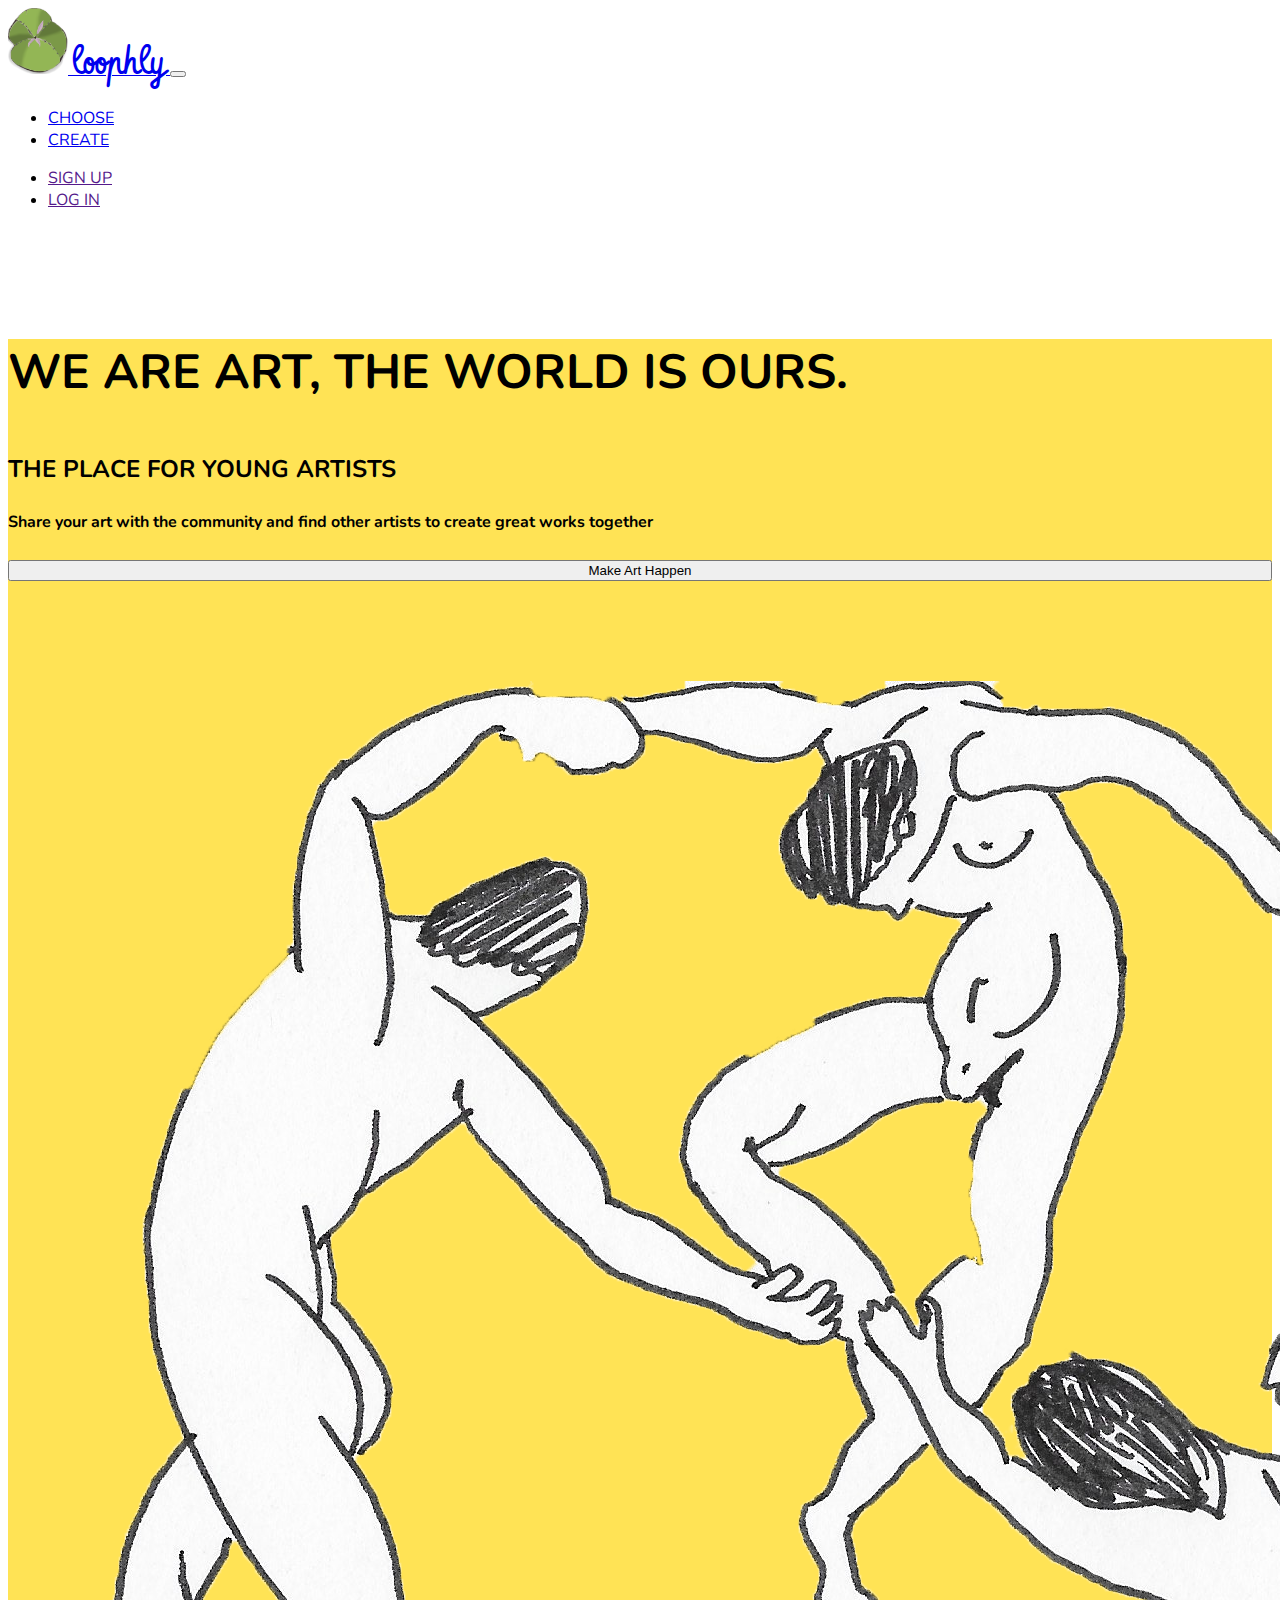
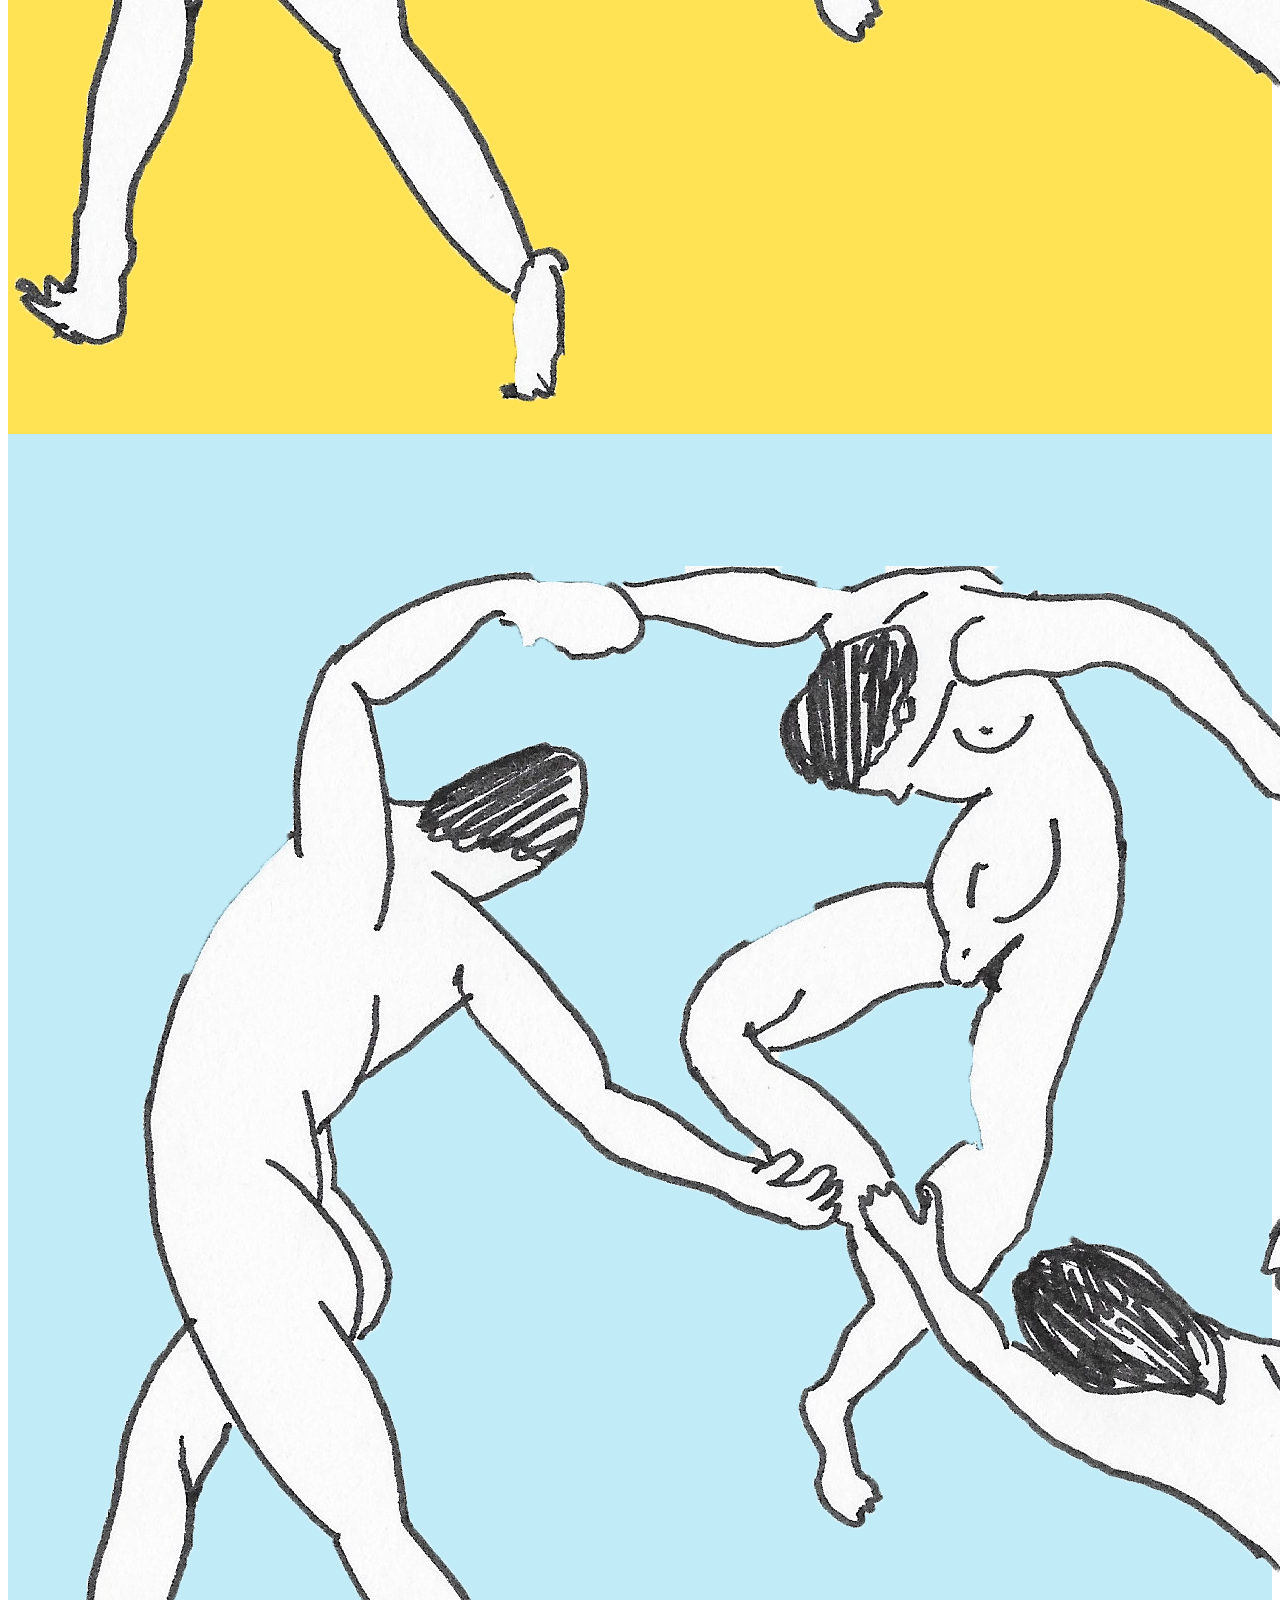
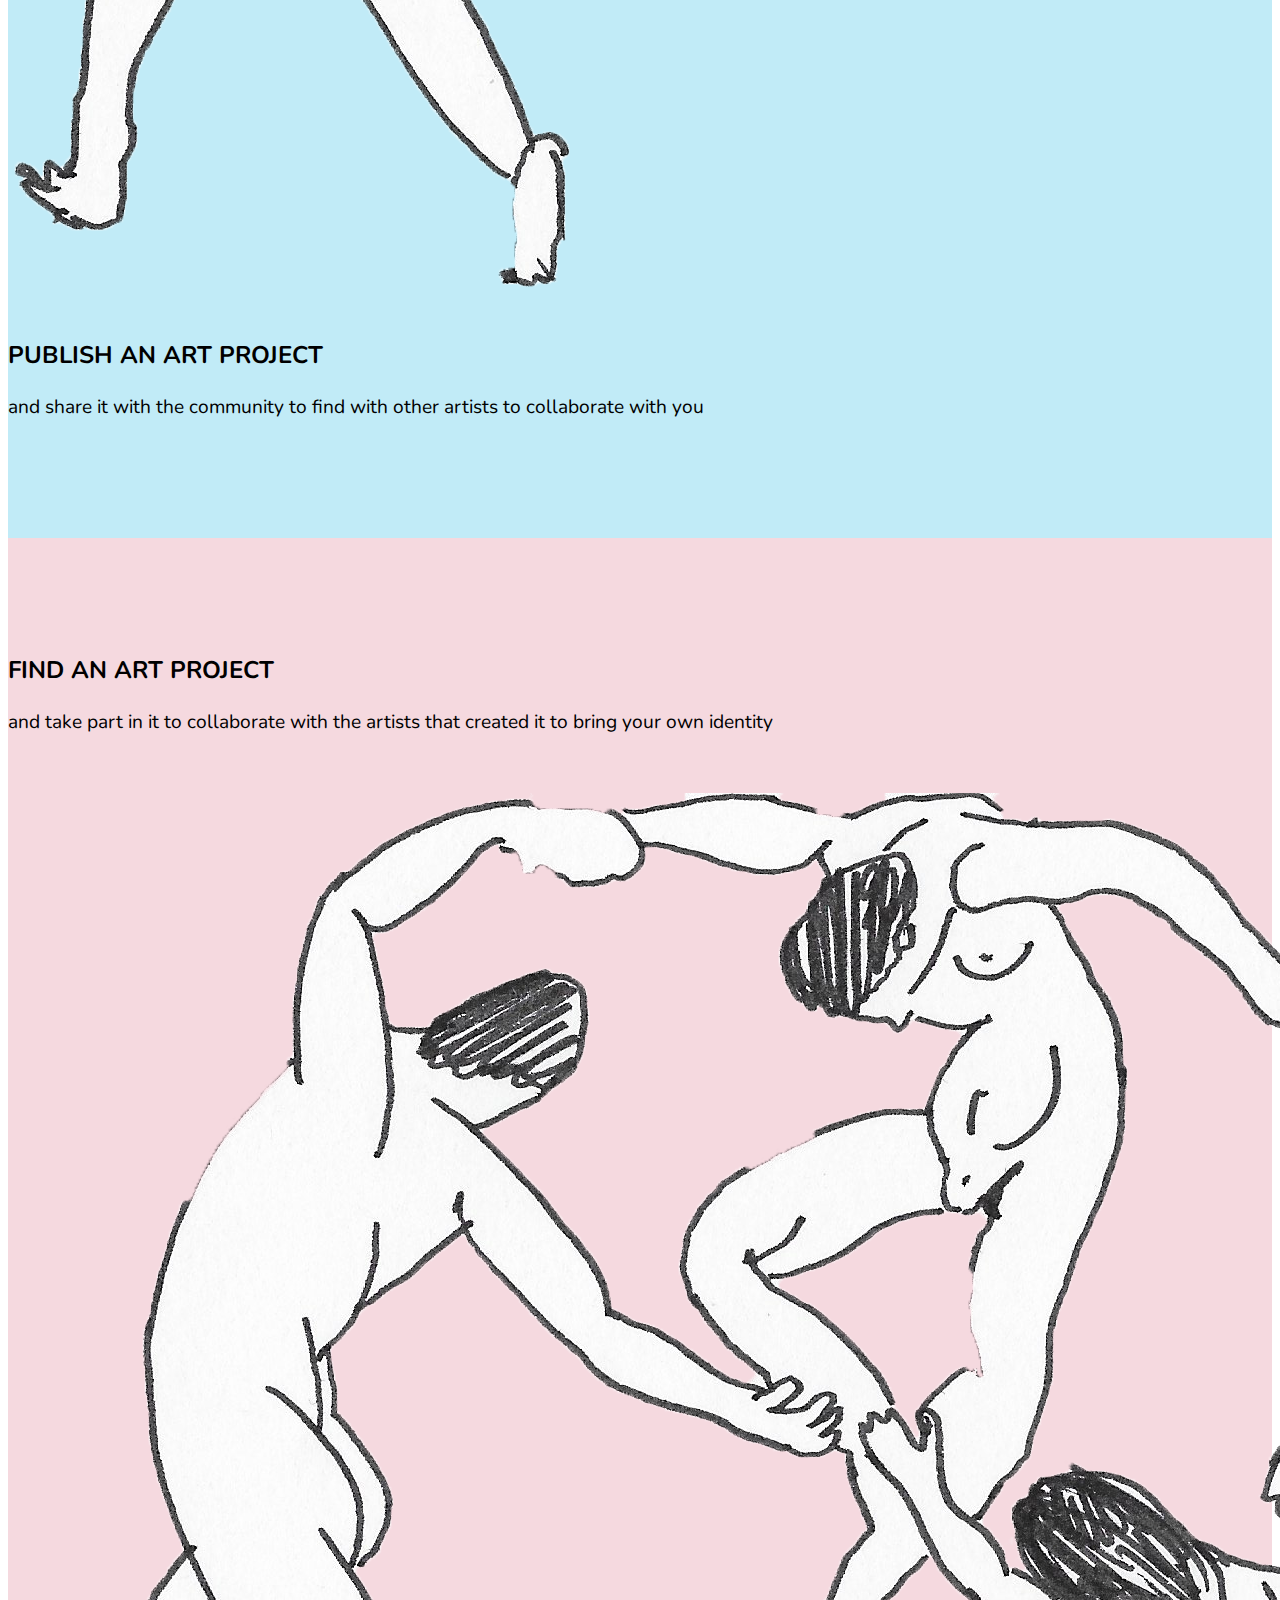
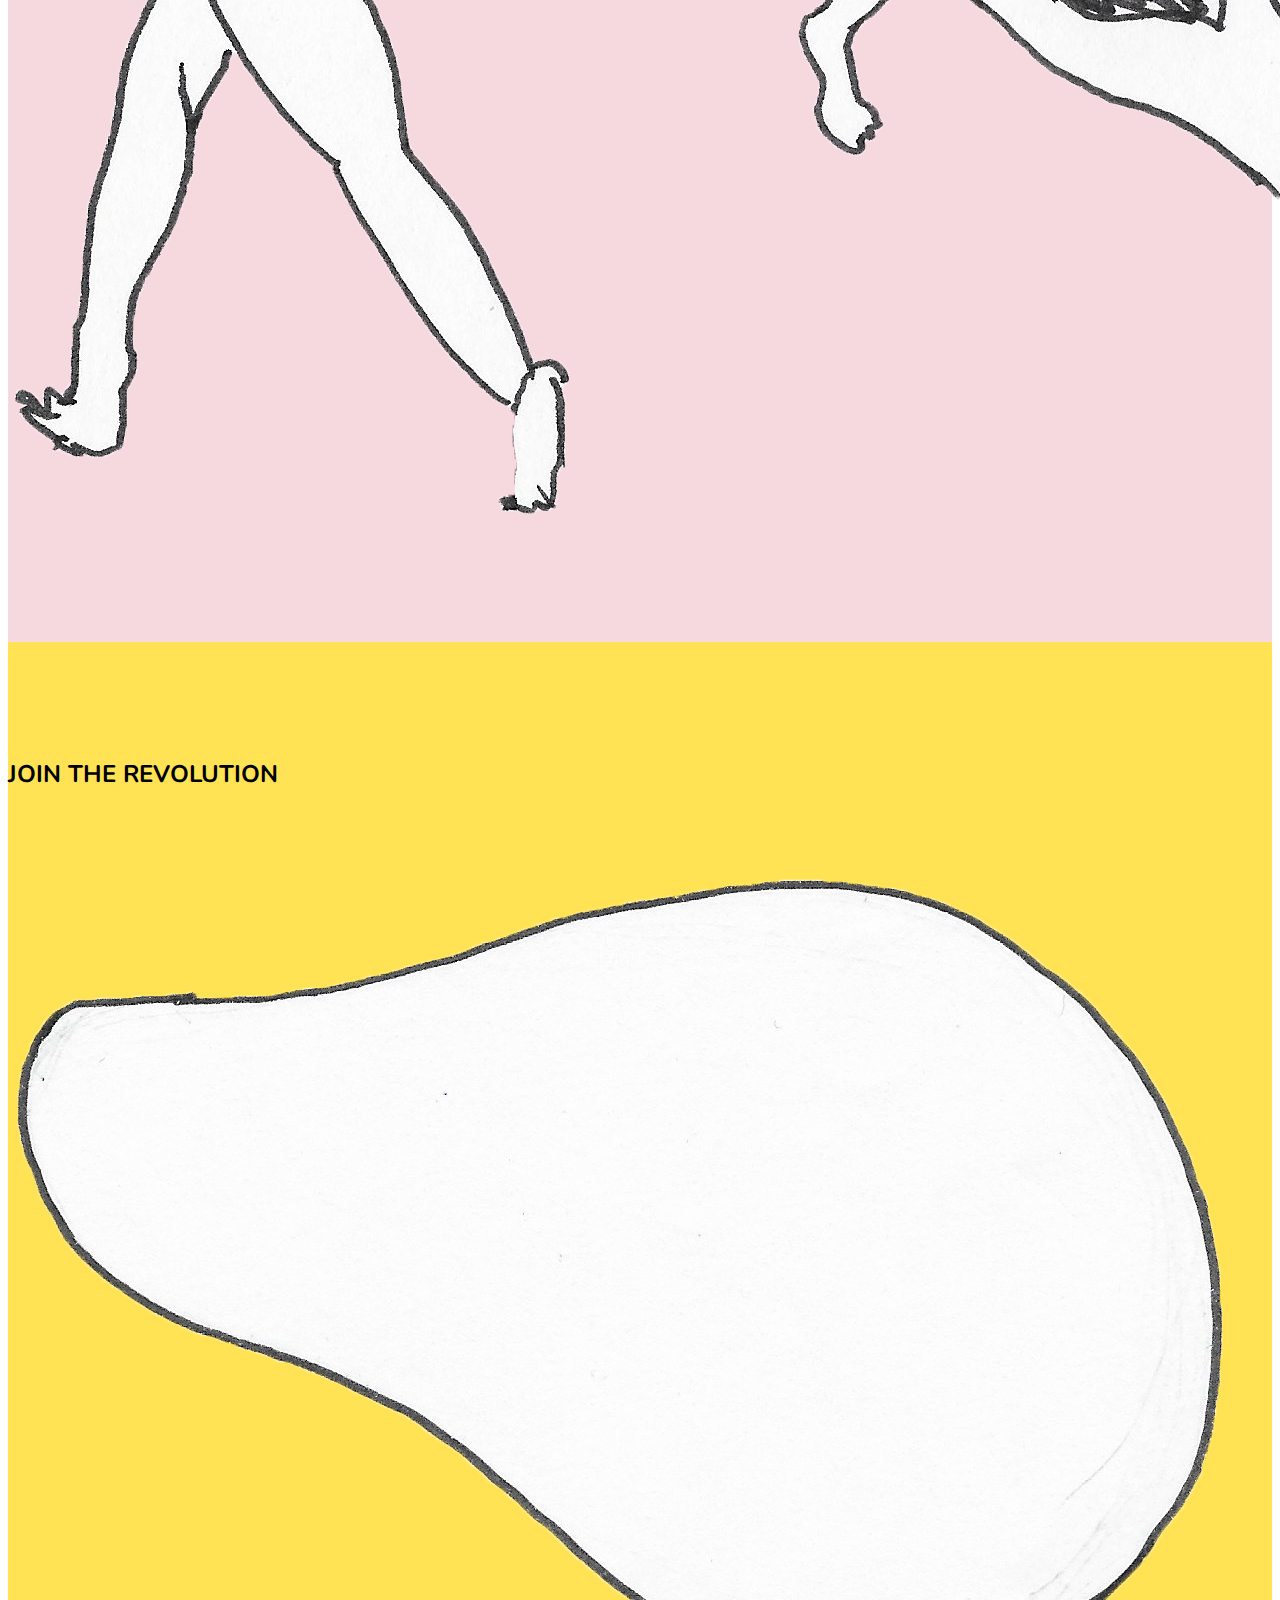
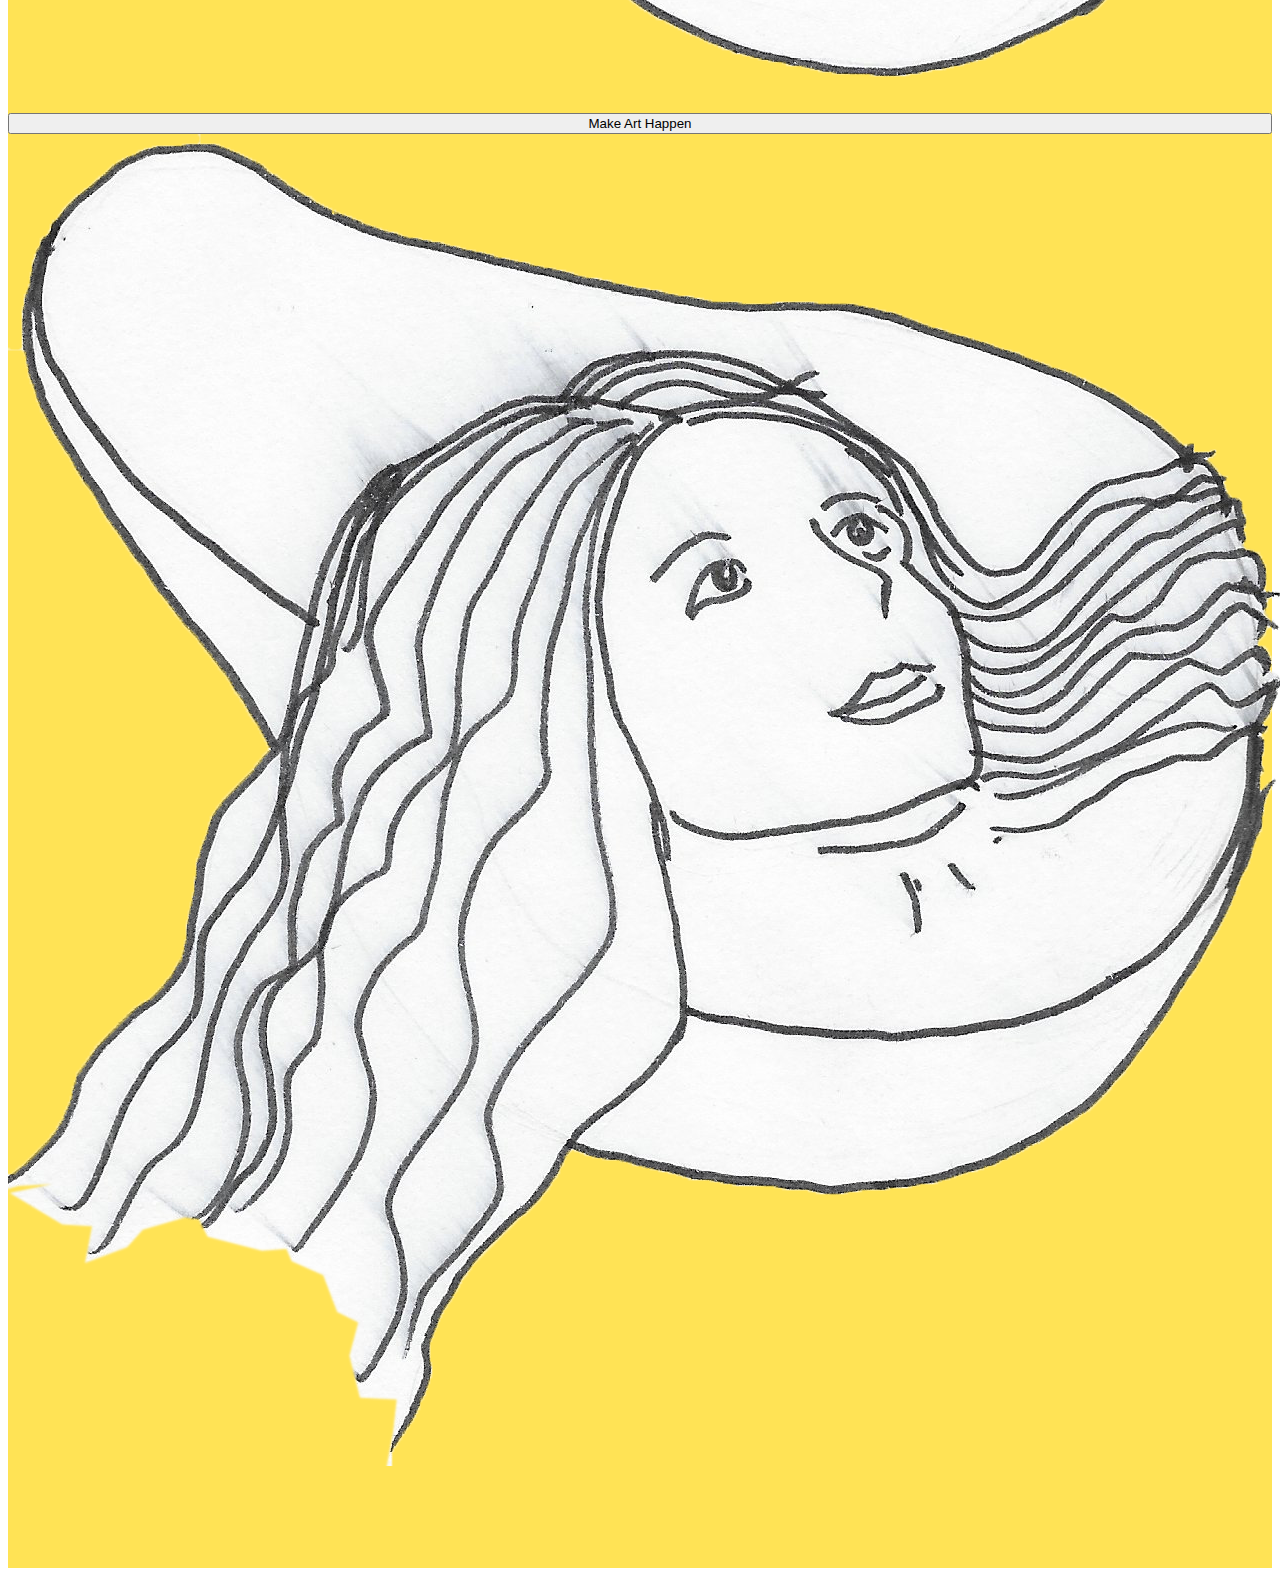
<file: v01/index.html>
<!doctype html>
<html lang="en">
  <head>
    <!-- Required meta tags -->
    <meta charset="utf-8">
    <meta name="viewport" content="width=device-width, initial-scale=1, shrink-to-fit=no">

    <!-- Bootstrap CSS -->
    <link rel="stylesheet" href="https://stackpath.bootstrapcdn.com/bootstrap/4.2.1/css/bootstrap.min.css" integrity="sha384-GJzZqFGwb1QTTN6wy59ffF1BuGJpLSa9DkKMp0DgiMDm4iYMj70gZWKYbI706tWS" crossorigin="anonymous">

    <!-- Google Fonts -->
    <link href="https://fonts.googleapis.com/css?family=Nunito:400,700" rel="stylesheet">
    <link href="https://fonts.googleapis.com/css?family=Vibur" rel="stylesheet">
    <!-- Font Awesome -->
    <link rel="stylesheet" href="https://use.fontawesome.com/releases/v5.7.0/css/all.css" integrity="sha384-lZN37f5QGtY3VHgisS14W3ExzMWZxybE1SJSEsQp9S+oqd12jhcu+A56Ebc1zFSJ" crossorigin="anonymous">

    <!-- Mine CSS -->
    <link rel="stylesheet" href="css/main.css">
    <link rel="stylesheet" href="css/responsive.css">

    <title>Loophly</title>
  </head>
  <body>
     <nav class="navbar navbar-expand-lg navbar-light fixed-top" id="mainNavbar">
         <div class="container">
            <a class="navbar-brand" href="index.html">
                <img src="imgs/Loophly.png" alt="Loophly" id="logoImg">
                <label for="logo" id="logoWrite">loophly</label>
            </a>
            <button class="navbar-toggler" data-toggle="collapse" data-target="#navbarElements">
                <span class="navbar-toggler-icon"></span>
            </button>
            <div id="navbarElements" class="collapse navbar-collapse navbar-custom">
                <ul class="navbar-nav px-5">
                    <li class="nav-item px-3">
                        <a href="choose.html" class="nav-link"><i class="fas fa-chevron-right"></i> CHOOSE</a>
                    </li>
                    <li class="nav-item px-3">
                        <a href="split.html" class="nav-link"><i class="fas fa-plus"></i> CREATE</a>                       
                    </li>
                </ul>
            </div>
            <div id="navbarElements" class="collapse navbar-collapse navbar-custom">
                <ul class="navbar-nav px-5 ml-auto">
                    <li class="nav-item px-3">
                        <a href="" class="nav-link">SIGN UP</a>
                    </li>
                    <li class="nav-item px-3">
                        <a href="" class="nav-link">LOG IN</a>
                    </li>
                </ul>
            </div>
         </div>         
     </nav>
     
     <section id="firstSection" class="container-fluid yellow">
         <div class="container">
            <div class="row align-items-center justify-content-center">
                <div class="col-sm-6 col-custom text-center text-xl-left m-md-custom">
                    <h1 class="mb-sm-5">WE ARE ART, THE WORLD IS OURS.</h1>
                    <h2 class="mb-sm-5">THE PLACE FOR YOUNG ARTISTS</h2>
                    <h4 class="d-none d-lg-inline">Share your art with the community and find other artists to create great works together</h4>                
                    <div class="mt-5">
                        <a href="split.html">
                            <button class="btn btn-lg btn-success rounded-pill btn-custom shadow">Make Art Happen</button>
                        </a>                        
                    </div>
                </div>    

                <div class="col-sm-6 col-custom pt-md-5 pb-5">
                    <img src="imgs/danza.png" alt="" class="img-fluid">
                </div>
            </div>
        </div>
     </section>

     <section id="secondSection" class="container-fluid light-blue">
         <div class="container">
            <div class="row text-center align-items-center justify-content-center content">
                <div class="col-md-6 col-custom order-2 order-md-1">
                    <img src="imgs/danza.png" alt="" class="img-fluid">
                </div>

                <div class="col-sm-6 order-1 order-md-2">
                    <div class="row justify-content-center">
                        <div class="col-md-10 mb-4 mb-md-0">
                            <h2>PUBLISH AN ART PROJECT</h2>
                            <p>and share it with the community to find with other artists to collaborate with you</p>
                        </div>
                    </div>                    
                </div>
            </div>
        </div>
     </section>

     <section id="thirdSection" class="container-fluid pink">
            <div class="container">
               <div class="row text-center align-items-center justify-content-center content">                      
                   <div class="col-sm-6">
                       <div class="row justify-content-center">
                           <div class="col-md-8 mb-4 mb-md-0">
                               <h2>FIND AN ART PROJECT</h2>
                               <p>and take part in it to collaborate with the artists that created it to bring your own identity</p>
                           </div>
                       </div>                    
                   </div>

                   <div class="col-md-6 col-custom">
                        <img src="imgs/danza.png" alt="" class="img-fluid">
                   </div>
               </div>
           </div>
    </section>

    <section id="fourthSection" class="container-fluid yellow">
        <div class="container content">
           <div class="row text-center align-items-center justify-content-center">
               <div class="col-sm-12">
                   <div class="row justify-content-center">
                       <div class="col-md-8 mb-4 mb-md-0">
                           <h2>JOIN THE REVOLUTION</h2>
                       </div>
                   </div>                    
               </div>
            </div>

            <div class="row align-items-center justify-content-center">
                <div class="col-md-6">
                    <div class="row justify-content-center">
                        <div class="col-md-8 text-center col-custom">
                            <img src="imgs/Mango1.png" alt="Mango1" class="img-fluid">
                        </div>
                    </div>                    
                </div>
            </div>               

            <div class="row align-items-center justify-content-center">
                <div class="col-sm-6 col-md-4 mt-5 col-custom">
                    <a href="split.html">
                        <button class="btn btn-lg btn-success rounded-pill btn-custom shadow mb-5">Make Art Happen</button>
                    </a>
                </div>
            </div>
            
            <div class="row align-items-center justify-content-center">
                <div class="col-md-6">
                    <div class="row justify-content-center">
                        <div class="col-md-8 text-center col-custom">
                            <img src="imgs/Mango2.png" alt="Mango1" class="img-fluid">
                        </div>
                    </div>                    
                </div>
            </div>
       </div>
    </section>

    <footer>

    </footer>

    <!-- Optional JavaScript -->
    <!-- jQuery first, then Popper.js, then Bootstrap JS -->
    <script src="https://code.jquery.com/jquery-3.3.1.slim.min.js" integrity="sha384-q8i/X+965DzO0rT7abK41JStQIAqVgRVzpbzo5smXKp4YfRvH+8abtTE1Pi6jizo" crossorigin="anonymous"></script>
    <script src="https://cdnjs.cloudflare.com/ajax/libs/popper.js/1.14.6/umd/popper.min.js" integrity="sha384-wHAiFfRlMFy6i5SRaxvfOCifBUQy1xHdJ/yoi7FRNXMRBu5WHdZYu1hA6ZOblgut" crossorigin="anonymous"></script>
    <script src="https://stackpath.bootstrapcdn.com/bootstrap/4.2.1/js/bootstrap.min.js" integrity="sha384-B0UglyR+jN6CkvvICOB2joaf5I4l3gm9GU6Hc1og6Ls7i6U/mkkaduKaBhlAXv9k" crossorigin="anonymous"></script>
    <script>
        $(function () {
            $(document).scroll(function() {
            var $nav = $("#mainNavbar");
            $nav.toggleClass("scrolled", $(this).scrollTop() > $nav.height());
            })
        })
    </script>   
  </body>
</html>
</file>
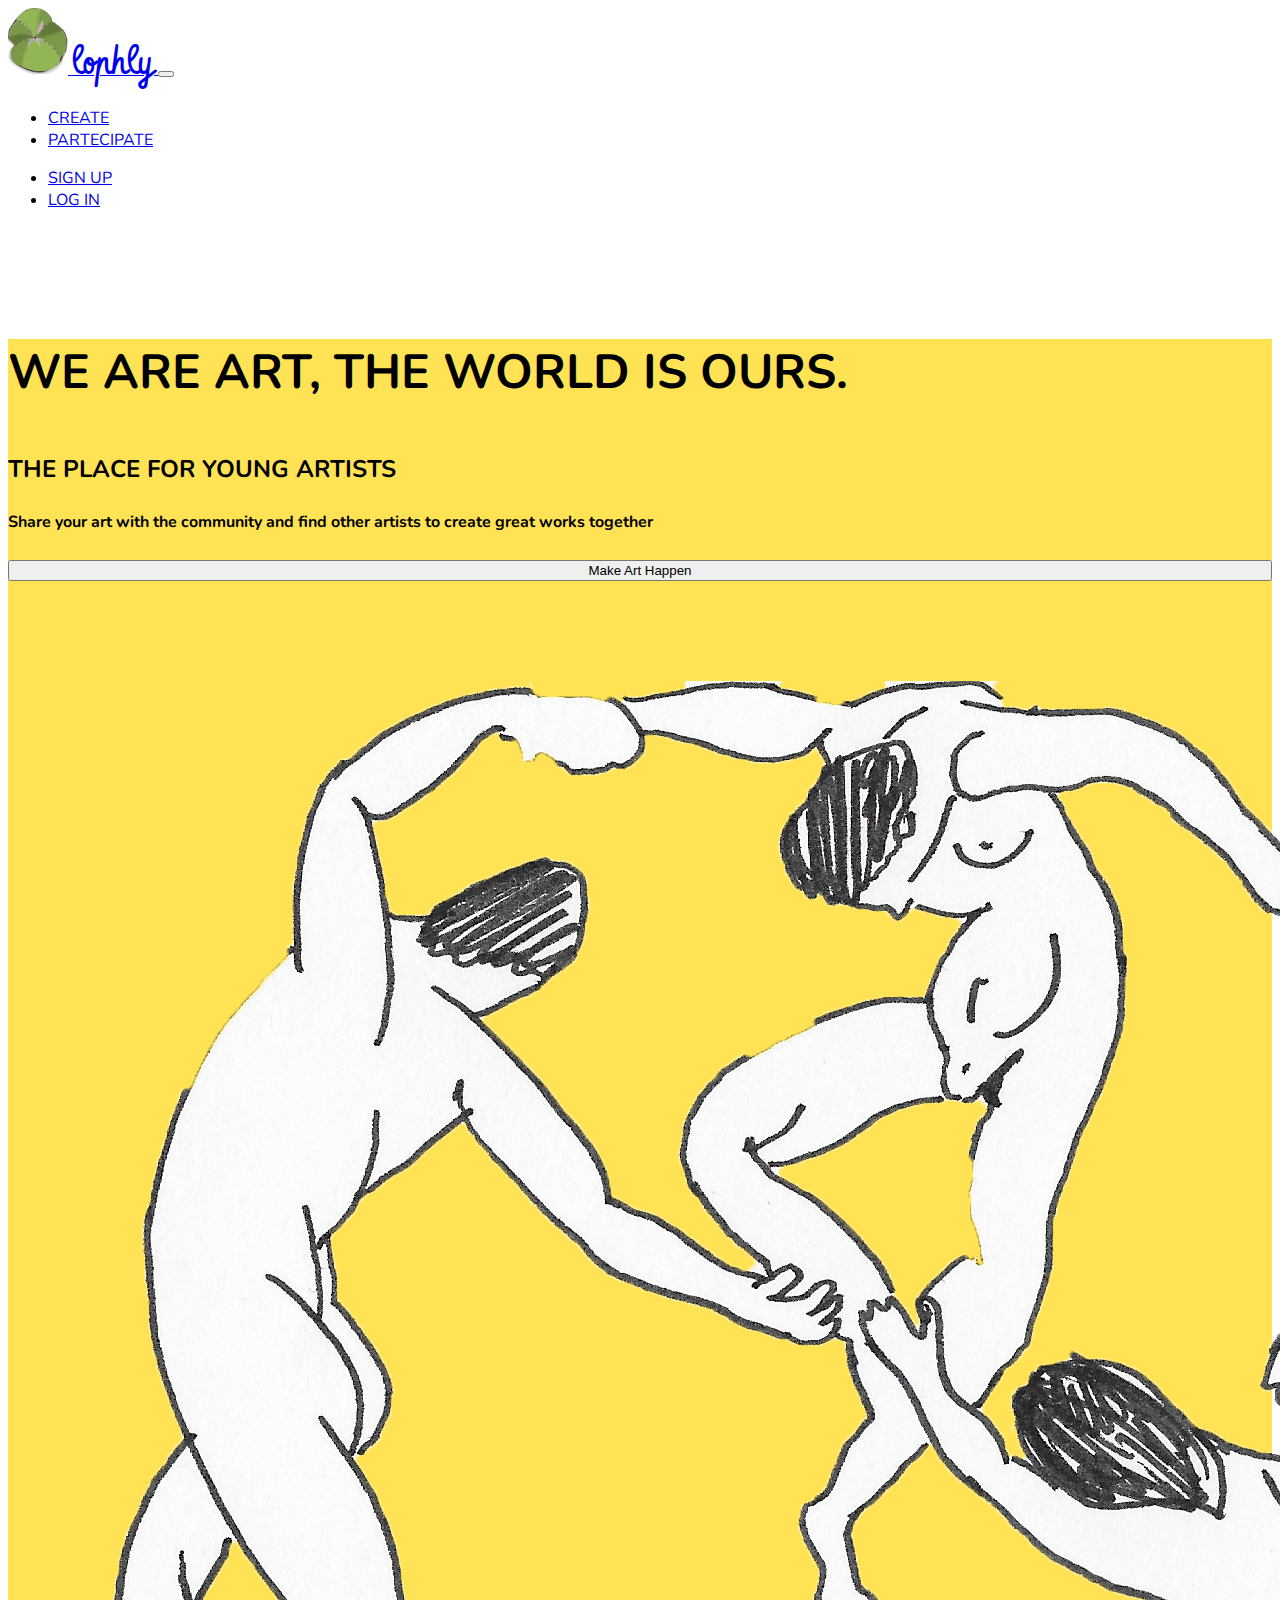
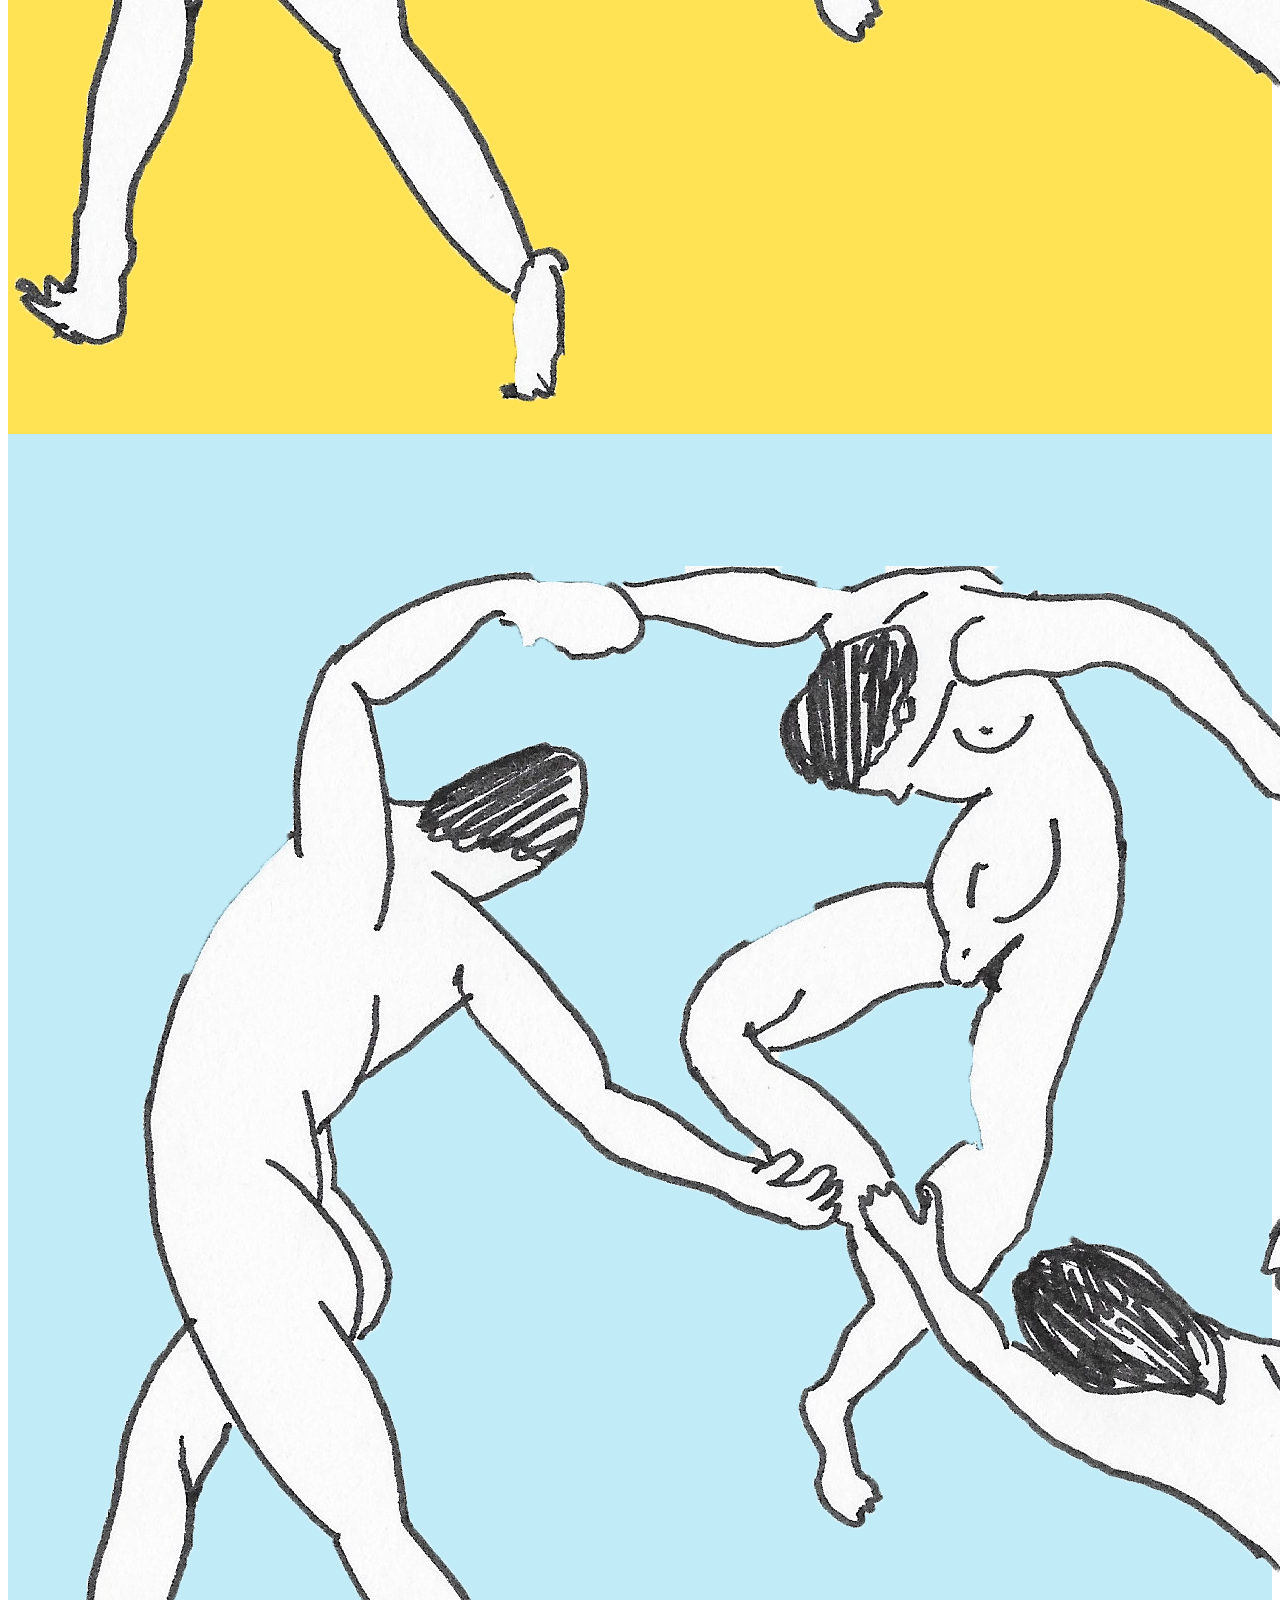
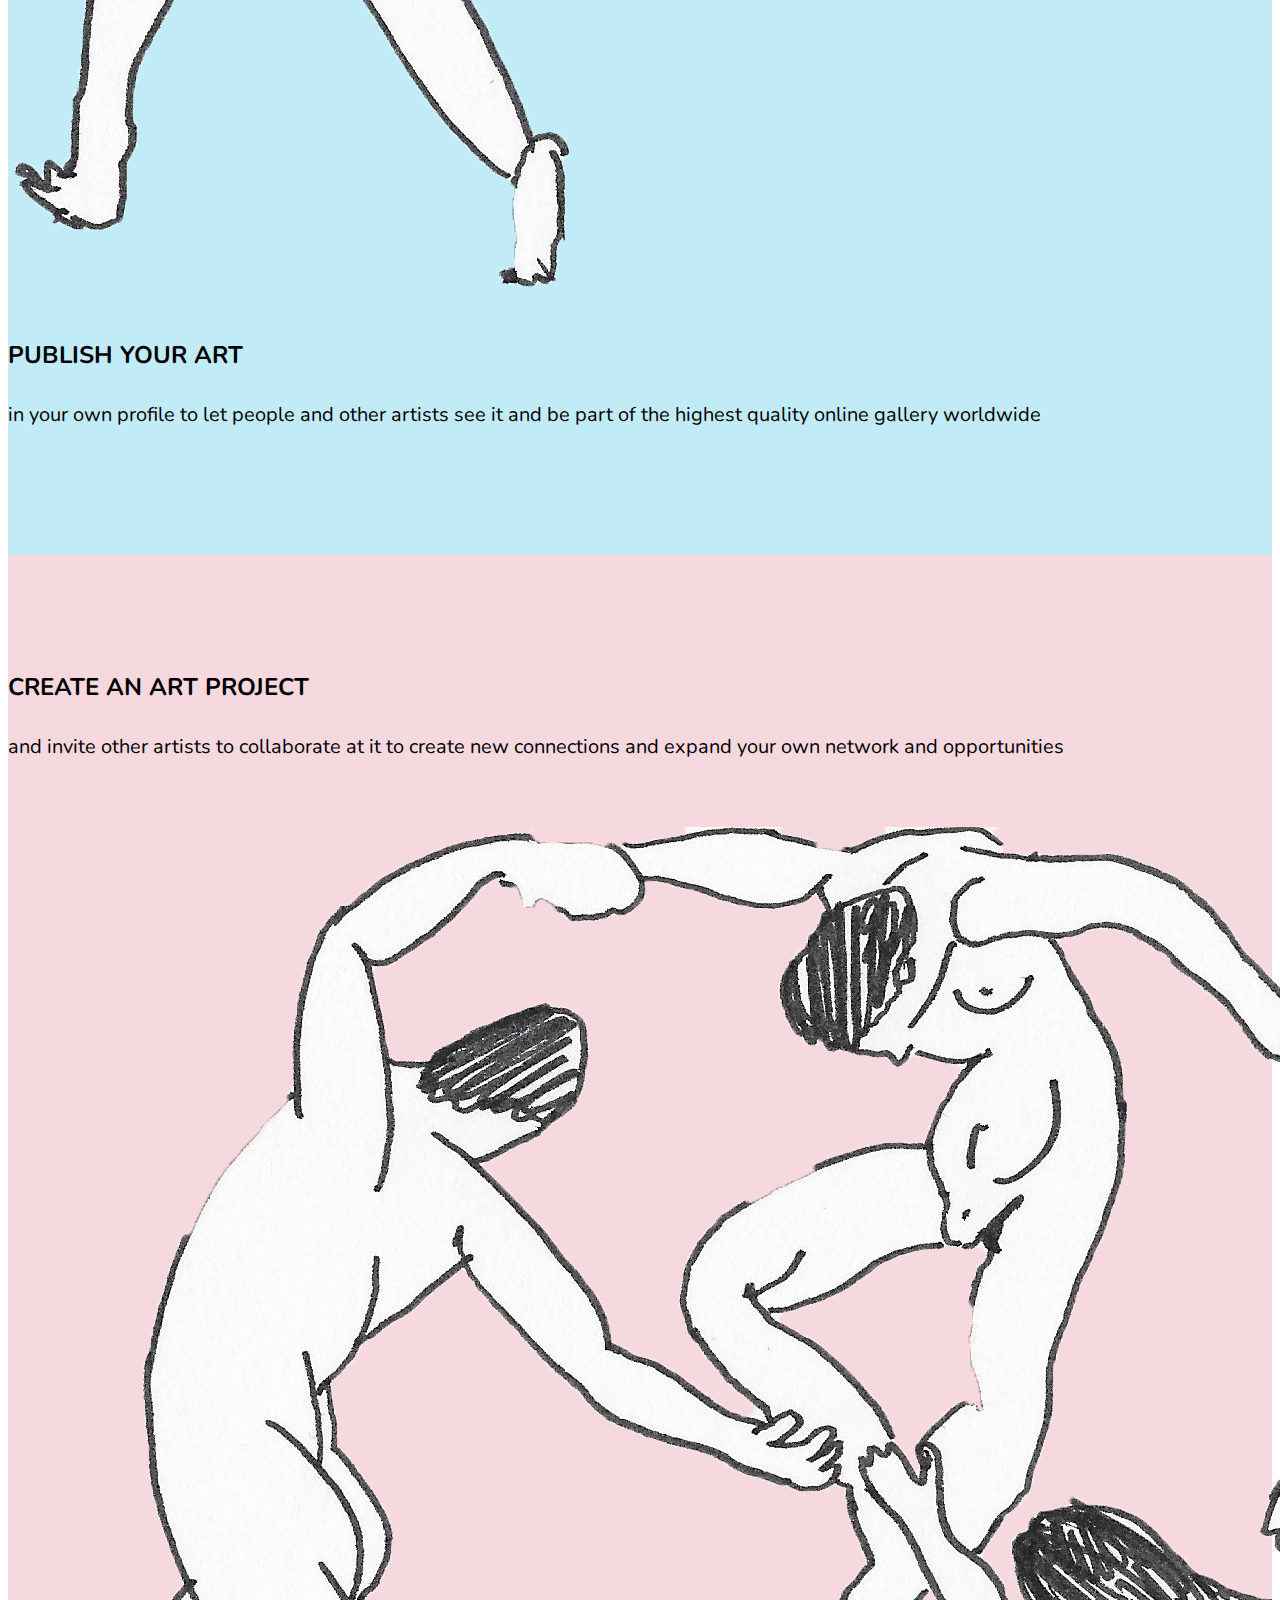
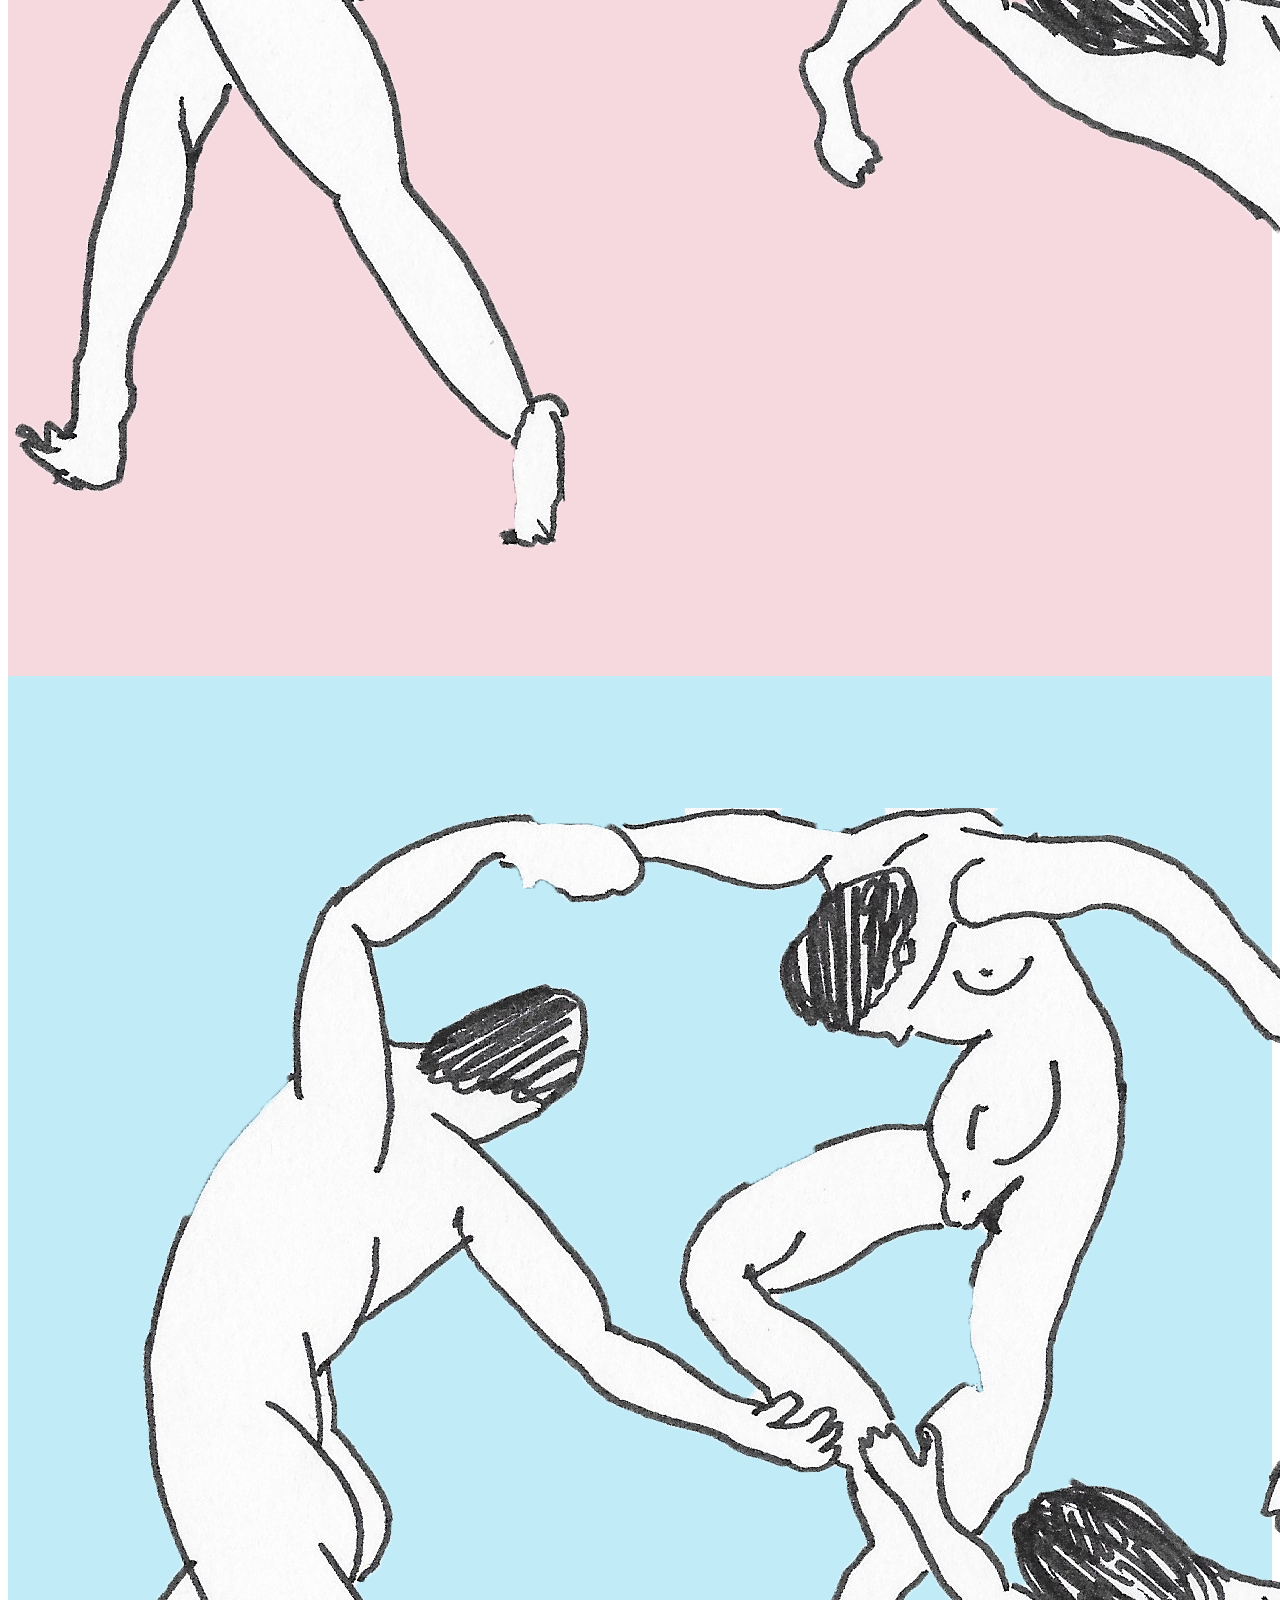
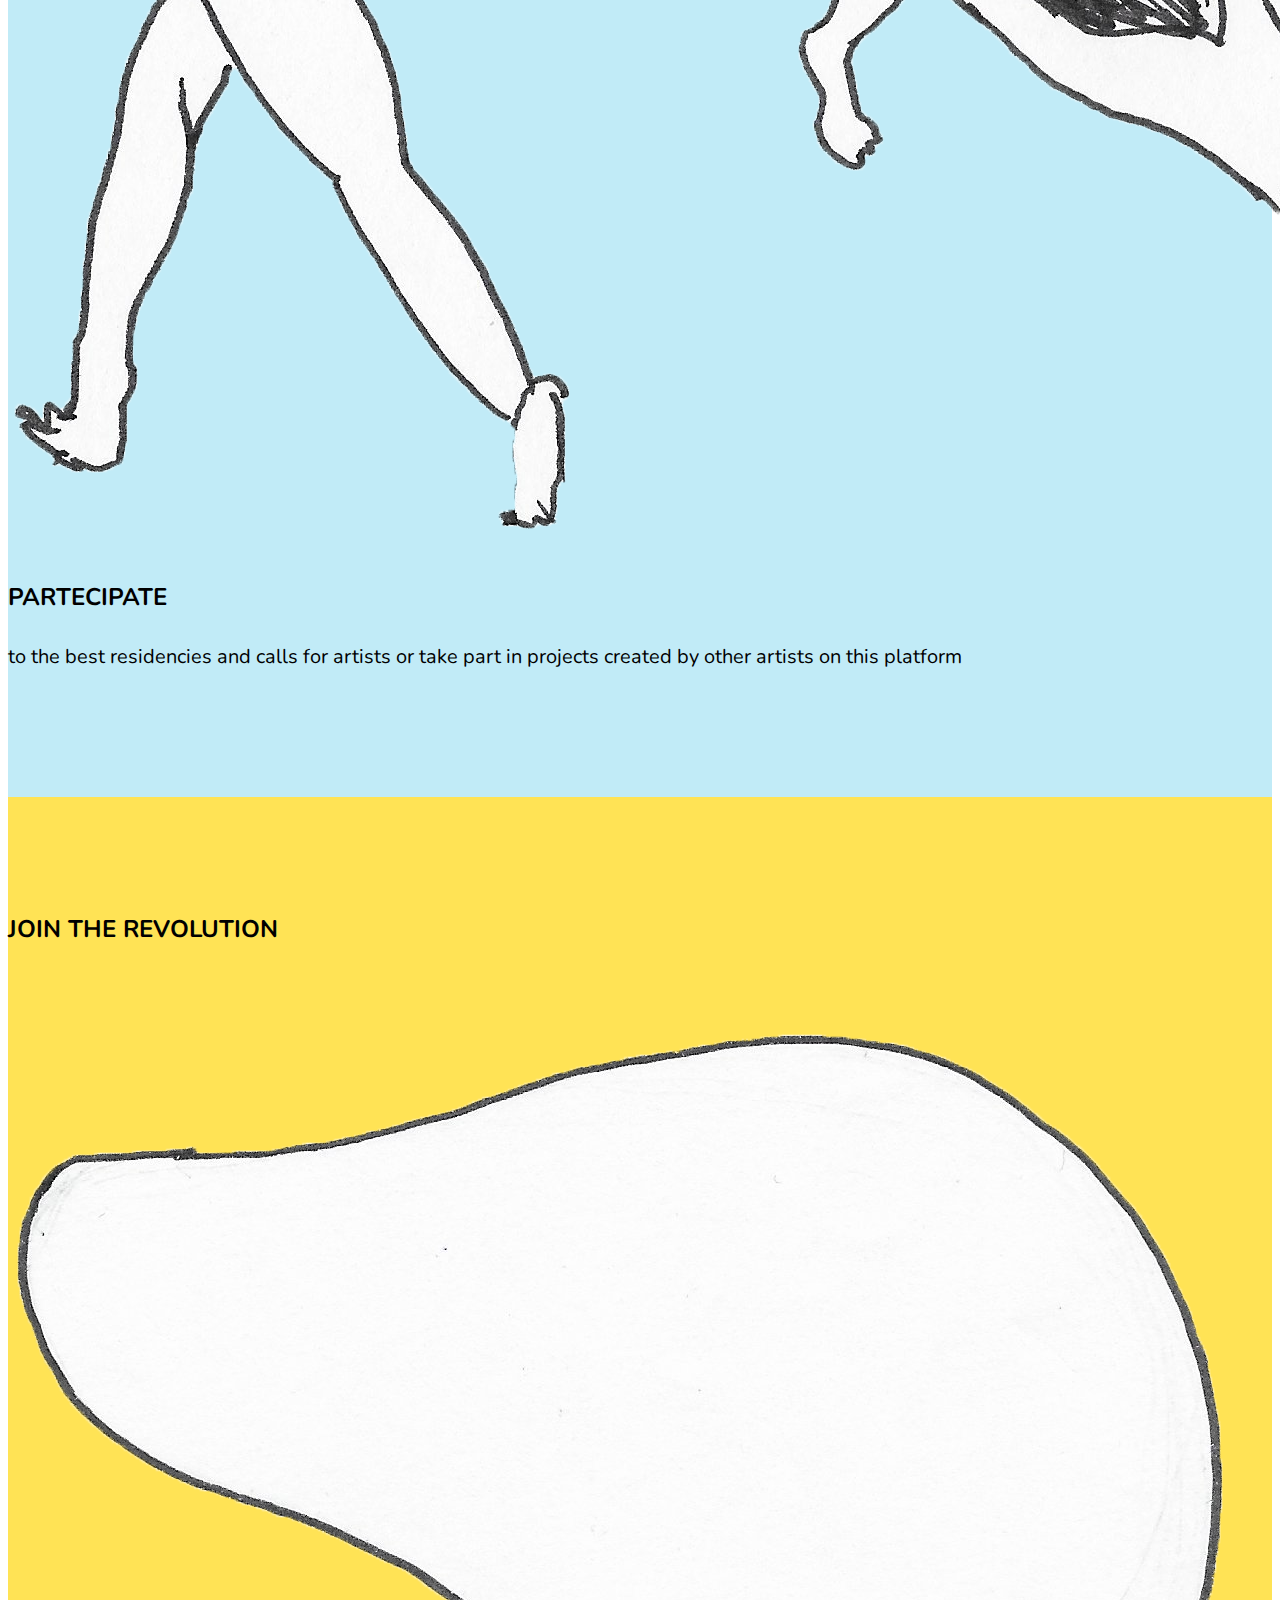
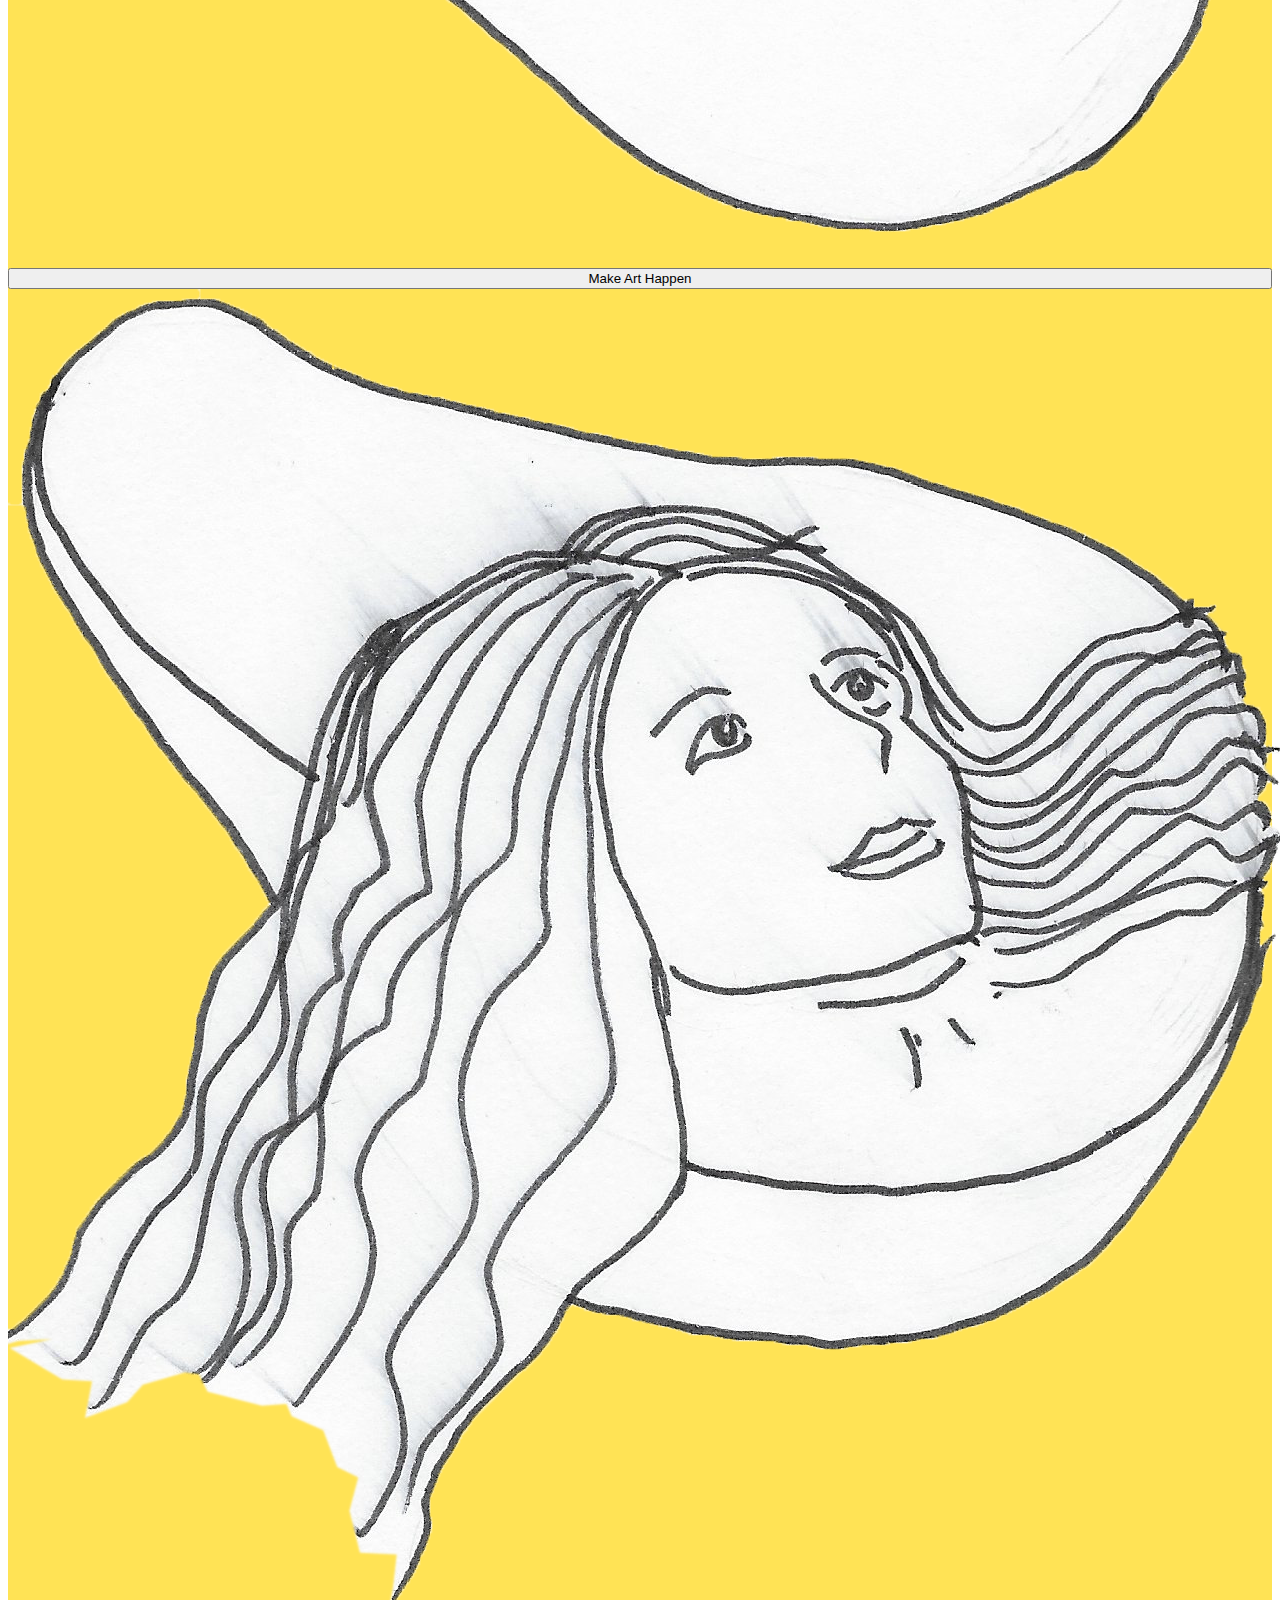
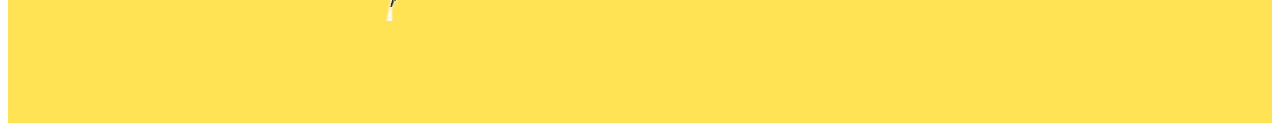
<file: v02/index.html>
<!doctype html>
<html lang="en">
  <head>
    <!-- Required meta tags -->
    <meta charset="utf-8">
    <meta name="viewport" content="width=device-width, initial-scale=1, shrink-to-fit=no">

    <!-- Bootstrap CSS -->
    <link rel="stylesheet" href="https://stackpath.bootstrapcdn.com/bootstrap/4.2.1/css/bootstrap.min.css" integrity="sha384-GJzZqFGwb1QTTN6wy59ffF1BuGJpLSa9DkKMp0DgiMDm4iYMj70gZWKYbI706tWS" crossorigin="anonymous">

    <!-- Google Fonts -->
    <link href="https://fonts.googleapis.com/css?family=Nunito:400,700" rel="stylesheet">
    <link href="https://fonts.googleapis.com/css?family=Vibur" rel="stylesheet">
    <!-- Font Awesome -->
    <link rel="stylesheet" href="https://use.fontawesome.com/releases/v5.7.0/css/all.css" integrity="sha384-lZN37f5QGtY3VHgisS14W3ExzMWZxybE1SJSEsQp9S+oqd12jhcu+A56Ebc1zFSJ" crossorigin="anonymous">

    <!-- Mine CSS -->
    <link rel="stylesheet" href="css/main.css">
    <link rel="stylesheet" href="css/responsive.css">

    <title>Lophly</title>
  </head>
  <body>
    <nav class="navbar navbar-expand-lg navbar-light fixed-top" id="mainNavbar">
        <div class="container">
            <a class="navbar-brand" href="index.html">
                <img src="imgs/Loophly.png" alt="Loophly" id="logoImg">
                <label for="logo" id="logoWrite">lophly</label>
            </a>
            <button class="navbar-toggler" data-toggle="collapse" data-target="#navbarElements">
                <span class="navbar-toggler-icon"></span>
            </button>
            <div id="navbarElements" class="collapse navbar-collapse navbar-custom">
                <ul class="navbar-nav px-5">
                    <li class="nav-item px-3">
                        <a href="split.html" class="nav-link"><i class="fas fa-plus"></i> CREATE</a>
                    </li>
                    <li class="nav-item px-3">
                        <a href="split.html" class="nav-link"><i class="fas fa-chevron-right"></i> PARTECIPATE</a>             
                    </li>
                </ul>
            </div>
            <div id="navbarElements" class="collapse navbar-collapse navbar-custom">
                <ul class="navbar-nav px-5 ml-auto">
                    <li class="nav-item px-3">
                        <a href="signup.html" class="nav-link">SIGN UP</a>
                    </li>
                    <li class="nav-item px-3">
                        <a href="login.html" class="nav-link">LOG IN</a>
                    </li>
                </ul>
            </div>
        </div>         
    </nav>
     
     <section id="firstSection" class="container-fluid yellow">
         <div class="container">
            <div class="row align-items-center justify-content-center">
                <div class="col-sm-6 col-custom text-center text-xl-left m-md-custom">
                    <h1 class="mb-sm-5">WE ARE ART, THE WORLD IS OURS.</h1>
                    <h2 class="mb-sm-5">THE PLACE FOR YOUNG ARTISTS</h2>
                    <h4 class="d-none d-lg-inline">Share your art with the community and find other artists to create great works together</h4>                
                    <div class="mt-5">
                        <a href="split.html">
                            <button class="btn btn-lg btn-success rounded-pill btn-custom shadow">Make Art Happen</button>
                        </a>                        
                    </div>
                </div>    

                <div class="col-sm-6 col-custom pt-md-5 pb-5">
                    <img src="imgs/danza.png" alt="" class="img-fluid">
                </div>
            </div>
        </div>
     </section>

     <section id="secondSection" class="container-fluid light-blue">
         <div class="container">
            <div class="row text-center align-items-center justify-content-center content">
                <div class="col-md-6 col-custom order-2 order-md-1">
                    <img src="imgs/danza.png" alt="" class="img-fluid">
                </div>

                <div class="col-sm-6 order-1 order-md-2">
                    <div class="row justify-content-center">
                        <div class="col-8 col-md-8 mb-4 mb-md-0">
                            <h2>PUBLISH YOUR ART</h2>
                            <p>in your own profile to let people and other artists see it and be part of the highest quality online gallery worldwide</p>
                        </div>
                    </div>                    
                </div>
            </div>
        </div>
     </section>

     <section id="thirdSection" class="container-fluid pink">
            <div class="container">
               <div class="row text-center align-items-center justify-content-center content">                      
                   <div class="col-sm-6">
                       <div class="row justify-content-center">
                           <div class="col-8 col-md-8 mb-4 mb-md-0">
                               <h2>CREATE AN ART PROJECT</h2>
                               <p>and invite other artists to collaborate at it to create new connections and expand your own network and opportunities</p>
                           </div>
                       </div>                    
                   </div>

                   <div class="col-md-6 col-custom">
                        <img src="imgs/danza.png" alt="" class="img-fluid">
                   </div>
               </div>
           </div>
    </section>

    <section id="fourthSection" class="container-fluid light-blue">
        <div class="container">
            <div class="row text-center align-items-center justify-content-center content">
                <div class="col-md-6 col-custom order-2 order-md-1">
                    <img src="imgs/danza.png" alt="" class="img-fluid">
                </div>
   
                <div class="col-sm-6 order-1 order-md-2">
                    <div class="row justify-content-center">
                        <div class="col-8 ol-md-8 mb-4 mb-md-0">
                            <h2>PARTECIPATE</h2>
                            <p>to the best residencies and calls for artists or take part in projects created by other artists on this platform</p>
                        </div>
                    </div>                    
                </div>
            </div>
        </div>
    </section>

    <section id="fifthSection" class="container-fluid yellow">
        <div class="container content">
           <div class="row text-center align-items-center justify-content-center">
               <div class="col-sm-12">
                   <div class="row justify-content-center">
                       <div class="col-md-8 mb-4 mb-md-0">
                           <h2>JOIN THE REVOLUTION</h2>
                       </div>
                   </div>                    
               </div>
            </div>

            <div class="row align-items-center justify-content-center">
                <div class="col-md-6">
                    <div class="row justify-content-center">
                        <div class="col-md-8 text-center col-custom">
                            <img src="imgs/Mango1.png" alt="Mango1" class="img-fluid">
                        </div>
                    </div>                    
                </div>
            </div>               

            <div class="row align-items-center justify-content-center">
                <div class="col-sm-6 col-md-4 mt-5 col-custom">
                    <a href="split.html">
                        <button class="btn btn-lg btn-success rounded-pill btn-custom shadow mb-5">Make Art Happen</button>
                    </a>
                </div>
            </div>
            
            <div class="row align-items-center justify-content-center">
                <div class="col-md-6">
                    <div class="row justify-content-center">
                        <div class="col-md-8 text-center col-custom">
                            <img src="imgs/Mango2.png" alt="Mango1" class="img-fluid">
                        </div>
                    </div>                    
                </div>
            </div>
       </div>
    </section>

    <footer>

    </footer>

    <!-- Optional JavaScript -->
    <!-- jQuery first, then Popper.js, then Bootstrap JS -->
    <script src="https://code.jquery.com/jquery-3.3.1.slim.min.js" integrity="sha384-q8i/X+965DzO0rT7abK41JStQIAqVgRVzpbzo5smXKp4YfRvH+8abtTE1Pi6jizo" crossorigin="anonymous"></script>
    <script src="https://cdnjs.cloudflare.com/ajax/libs/popper.js/1.14.6/umd/popper.min.js" integrity="sha384-wHAiFfRlMFy6i5SRaxvfOCifBUQy1xHdJ/yoi7FRNXMRBu5WHdZYu1hA6ZOblgut" crossorigin="anonymous"></script>
    <script src="https://stackpath.bootstrapcdn.com/bootstrap/4.2.1/js/bootstrap.min.js" integrity="sha384-B0UglyR+jN6CkvvICOB2joaf5I4l3gm9GU6Hc1og6Ls7i6U/mkkaduKaBhlAXv9k" crossorigin="anonymous"></script>
    <script>
        $(function () {
            $(document).scroll(function() {
            var $nav = $("#mainNavbar");
            $nav.toggleClass("scrolled", $(this).scrollTop() > $nav.height());
            })
        })
    </script>   
  </body>
</html>
</file>
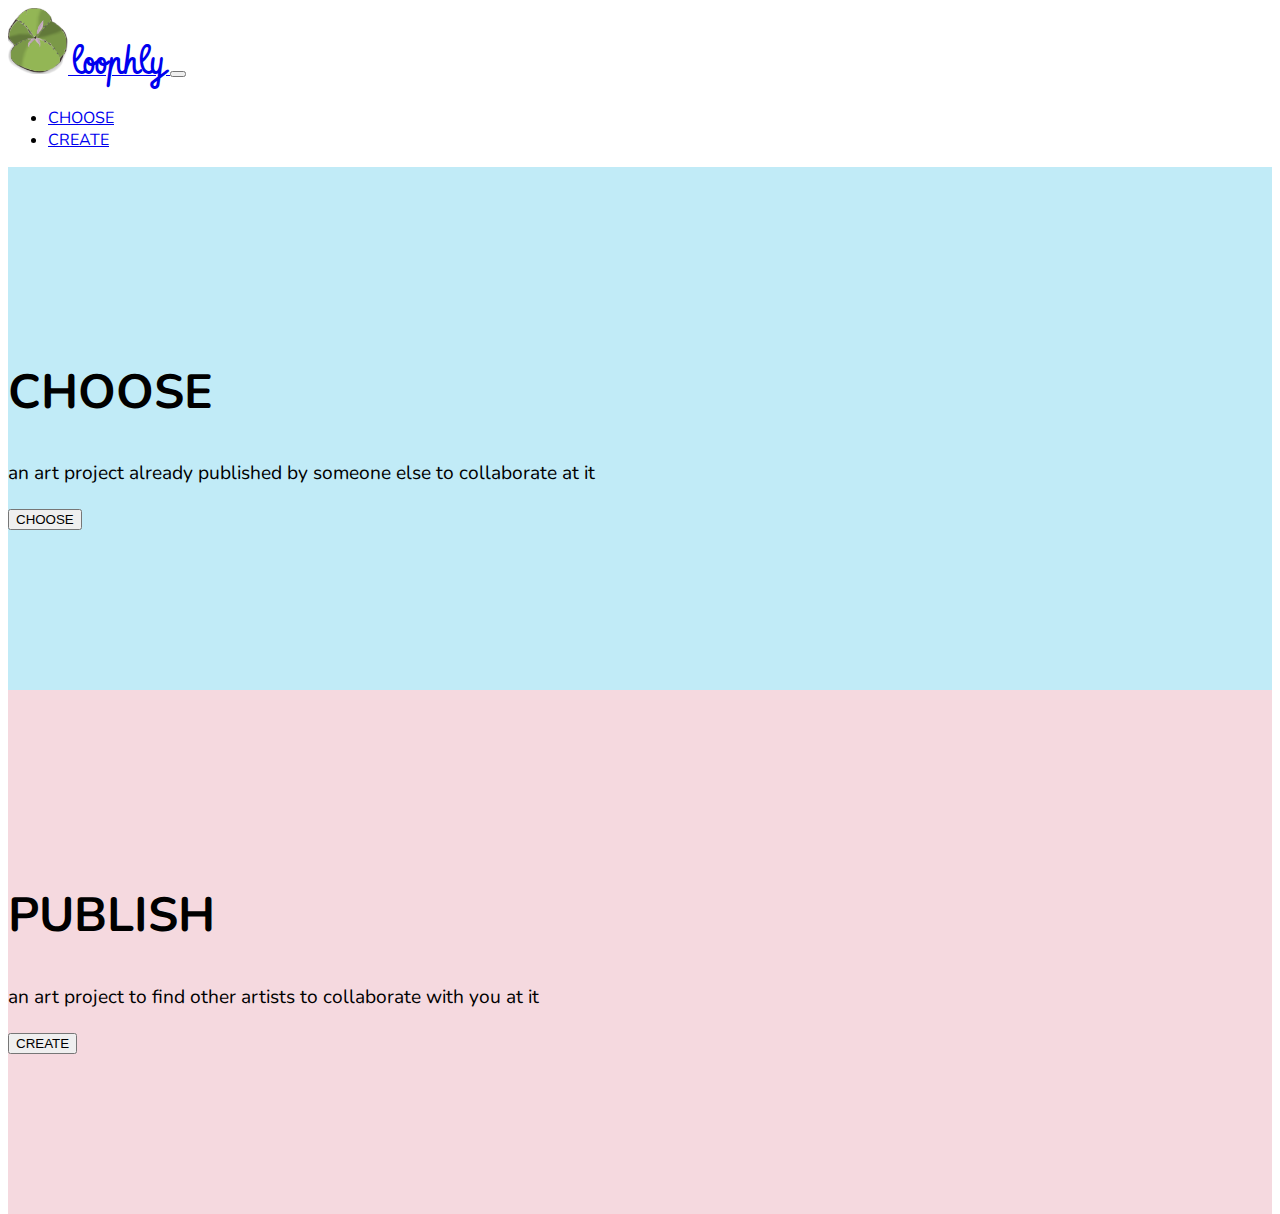
<file: v01/split.html>
<!doctype html>
<html lang="en">
  <head>
    <!-- Required meta tags -->
    <meta charset="utf-8">
    <meta name="viewport" content="width=device-width, initial-scale=1, shrink-to-fit=no">

    <!-- Bootstrap CSS -->
    <link rel="stylesheet" href="https://stackpath.bootstrapcdn.com/bootstrap/4.2.1/css/bootstrap.min.css" integrity="sha384-GJzZqFGwb1QTTN6wy59ffF1BuGJpLSa9DkKMp0DgiMDm4iYMj70gZWKYbI706tWS" crossorigin="anonymous">

    <!-- Google Fonts -->
    <link href="https://fonts.googleapis.com/css?family=Nunito:400,700" rel="stylesheet">
    <link href="https://fonts.googleapis.com/css?family=Vibur" rel="stylesheet">
    <!-- Font Awesome -->
    <link rel="stylesheet" href="https://use.fontawesome.com/releases/v5.7.0/css/all.css" integrity="sha384-lZN37f5QGtY3VHgisS14W3ExzMWZxybE1SJSEsQp9S+oqd12jhcu+A56Ebc1zFSJ" crossorigin="anonymous">

    <!-- Mine CSS -->
    <link rel="stylesheet" href="css/main.css">
    <link rel="stylesheet" href="css/responsive.css">

    <title>Loophly</title>
  </head>
  <body>
     <nav class="navbar navbar-expand-lg navbar-light fixed-top" id="mainNavbar">
         <div class="container">
            <a class="navbar-brand" href="index.html">
                <img src="imgs/Loophly.png" alt="Loophly" id="logoImg">
                <label for="logo" id="logoWrite">loophly</label>
            </a>
            <button class="navbar-toggler" data-toggle="collapse" data-target="#navbarElements">
                <span class="navbar-toggler-icon"></span>
            </button>
            <div id="navbarElements" class="collapse navbar-collapse navbar-custom navbar-right">
                <ul class="navbar-nav navbar-right px-5">
                    <li class="nav-item px-3">
                        <a href="choose.html" class="nav-link"><i class="fas fa-chevron-right"></i> CHOOSE</a>
                    </li>
                    <li class="nav-item px-3">
                        <a href="split.html" class="nav-link"><i class="fas fa-plus"></i> CREATE</a>                       
                    </li>
                </ul>
            </div>
         </div>         
     </nav>

     <section id="splitSection" class="container-fluid">
         <div class="row total-height">
             <div class="col-md-6 light-blue p-custom">
                 <div class="row text-center justify-content-center">
                     <div class="col-md-6 col-custom">
                         <h1>CHOOSE</h1>
                         <p>an art project already published by someone else to collaborate at it</p>
                         <div>
                             <a href="choose.html">
                                <button class="btn btn-lg btn-success rounded-pill"><i class="fas fa-chevron-right"></i> CHOOSE</button>
                             </a>
                         </div>
                     </div>
                 </div>
             </div>
             <div class="col-md-6 pink p-custom">
                <div class="row text-center justify-content-center">
                    <div class="col-md-6 col-custom">
                        <h1>PUBLISH</h1>
                        <p>an art project to find other artists to collaborate with you at it</p>
                        <div>
                            <a href="publish.html">
                                <button class="btn btn-lg btn-success rounded-pill"><i class="fas fa-plus"></i> CREATE</button>                                
                            </a>                            
                        </div>
                    </div>
                </div>
            </div>
         </div>
     </section>

     <!-- <div class="container-fluid yellow">
        <footer class="container">
            <hr class="m-0">
            <div class="row">
                <div class="col-md-6 text-left">
                    <h6>Contatti</h6>
                    <div>
                        <a class="p-footer" href="mailto:bydanielromano@gmail.com">loophly@loophly.com</a>
                    </div>
                </div>
            </div>
        </footer>
     </div> -->
     

    <!-- Optional JavaScript -->
    <!-- jQuery first, then Popper.js, then Bootstrap JS -->
    <script src="https://code.jquery.com/jquery-3.3.1.slim.min.js" integrity="sha384-q8i/X+965DzO0rT7abK41JStQIAqVgRVzpbzo5smXKp4YfRvH+8abtTE1Pi6jizo" crossorigin="anonymous"></script>
    <script src="https://cdnjs.cloudflare.com/ajax/libs/popper.js/1.14.6/umd/popper.min.js" integrity="sha384-wHAiFfRlMFy6i5SRaxvfOCifBUQy1xHdJ/yoi7FRNXMRBu5WHdZYu1hA6ZOblgut" crossorigin="anonymous"></script>
    <script src="https://stackpath.bootstrapcdn.com/bootstrap/4.2.1/js/bootstrap.min.js" integrity="sha384-B0UglyR+jN6CkvvICOB2joaf5I4l3gm9GU6Hc1og6Ls7i6U/mkkaduKaBhlAXv9k" crossorigin="anonymous"></script>
    <script>
        $(function () {
            $(document).scroll(function() {
            var $nav = $("#mainNavbar");
            $nav.toggleClass("scrolled", $(this).scrollTop() > $nav.height());
            })
        })
    </script>
  </body>
</html>
</file>
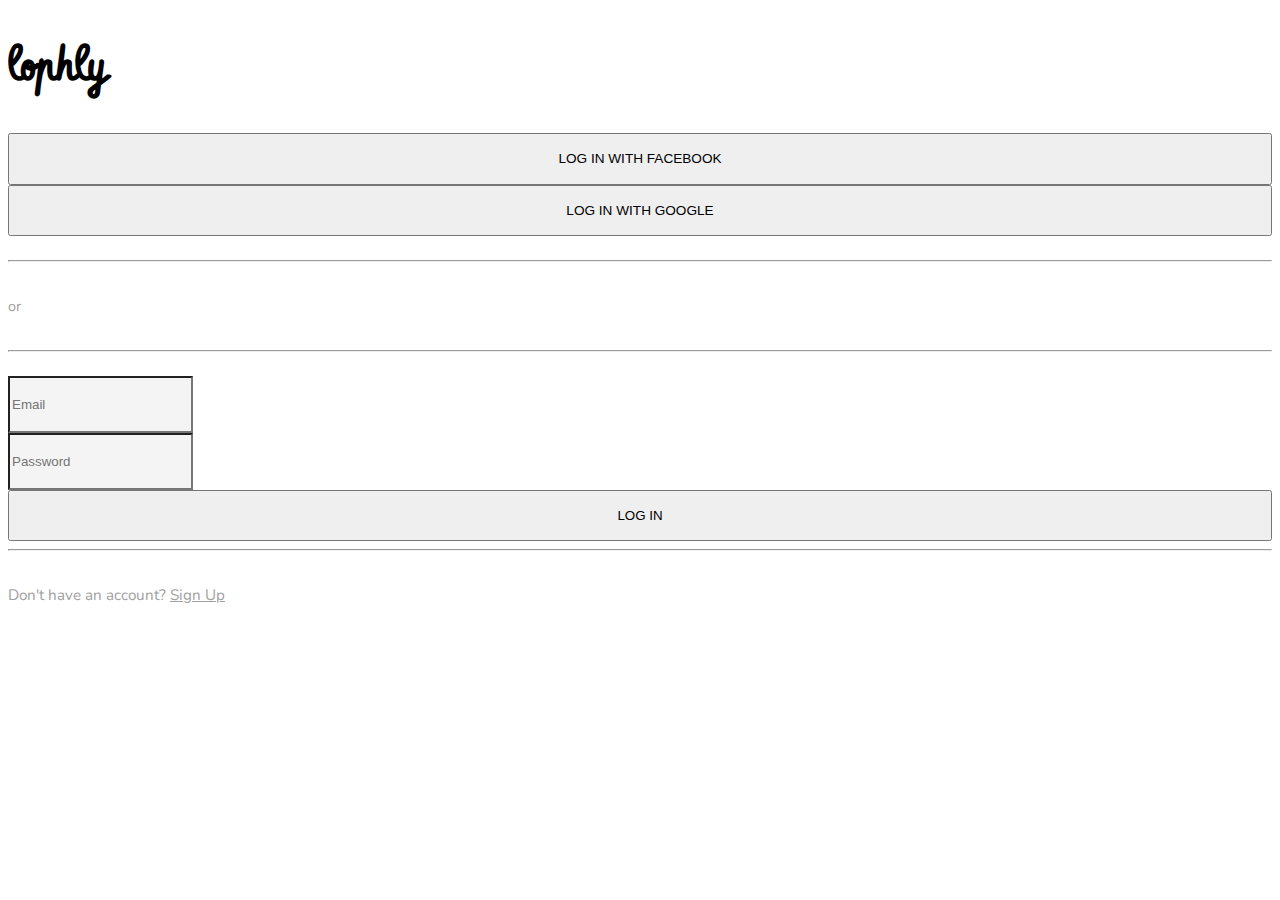
<file: v02/login.html>
<!doctype html>
<html lang="en">
  <head>
    <!-- Required meta tags -->
    <meta charset="utf-8">
    <meta name="viewport" content="width=device-width, initial-scale=1, shrink-to-fit=no">

    <!-- Bootstrap CSS -->
    <link rel="stylesheet" href="https://stackpath.bootstrapcdn.com/bootstrap/4.2.1/css/bootstrap.min.css" integrity="sha384-GJzZqFGwb1QTTN6wy59ffF1BuGJpLSa9DkKMp0DgiMDm4iYMj70gZWKYbI706tWS" crossorigin="anonymous">

    <!-- Google Fonts -->
    <link href="https://fonts.googleapis.com/css?family=Nunito:400,700" rel="stylesheet">
    <link href="https://fonts.googleapis.com/css?family=Vibur" rel="stylesheet">
    <!-- Font Awesome -->
    <link rel="stylesheet" href="https://use.fontawesome.com/releases/v5.7.0/css/all.css" integrity="sha384-lZN37f5QGtY3VHgisS14W3ExzMWZxybE1SJSEsQp9S+oqd12jhcu+A56Ebc1zFSJ" crossorigin="anonymous">

    <!-- Mine CSS -->
    <link rel="stylesheet" href="css/main.css">
    <link rel="stylesheet" href="css/responsive.css">

    <title>Lophly</title>
  </head>
  <body>

    <section id="loginSectionOne">
      <div>
          <h1 class="text-center text-logo-custom">lophly</h1>
      </div>
      <div class="container-fluid">
          <div class="row justify-content-center">
                <div class="col-10 col-md-6 col-lg-4 text-center">
                    <div class="row align-items-center justify-content-center">
                        <div class="col-md-6 mt-3">
                            <a href="https://www.facebook.com">
                                <button class="btn btn-lg btn-custom btn-info btn-char-custom btn-height-custom">LOG IN WITH FACEBOOK</button>
                            </a>
                        </div>
                        <div class="col-md-6 mt-3">
                            <a href="https://www.google.com">
                                <button class="btn btn-lg btn-custom btn-info btn-char-custom btn-height-custom">LOG IN WITH GOOGLE</button>
                            </a>
                        </div>
                    </div>
                </div>
          </div>
          <div class="row justify-content-center">
                <div class="col-10 col-md-6 col-lg-4 text-center">
                    <div class="row align-items-center justify-content-center">
                        <div class="col-5">
                            <hr>
                        </div>
                        <p style="font-size: 0.9rem; color: #9e9e9e;">or</p>
                        <div class="col-5">
                            <hr>
                        </div>
                    </div>
                </div>
          </div>
      </div>
    </section>

    <section id="loginSectionTwo">
        <div class="container-fluid">
            <form action="">
                <div class="row form-group justify-content-center align-items-center">
                    <div class="col-10 col-lg-4 col-md-6">
                        <!-- <label for="staticEmail" class="col-sm-2 col-form-label">Email</label> -->
                        <input type="text" class="form-control btn-height-custom" id="staticEmail" placeholder="Email" style="background-color: #f4f4f4;">
                    </div>                
                </div>
                <div class="row form-group justify-content-center align-items-center mb-0">
                    <div class="col-10 col-lg-4 col-md-6 mt-4">
                        <!-- <label for="inputPassword" class="col-sm-2 col-form-label">Password</label> -->
                        <input type="password" class="form-control btn-height-custom" id="inputPassword" placeholder="Password" style="background-color: #f4f4f4;">
                    </div>                
                </div>
                <div class="row justify-content-center">
                    <div class="col-md-6 col-lg-4">
                        <div class="row justify-content-center justify-content-md-end mb-5 mt-5 mb-md-3">
                            <div class="col-10 col-md-12 col-lg-4">
                                <button class="btn btn-info btn-custom btn-height-custom">LOG IN</button>
                            </div>
                        </div>
                    </div>
                </div>
            </form>            
        </div>
        <div class="row justify-content-center">
            <div class="col-10 col-lg-4 col-md-6">
                <hr>
            </div>
        </div>
        <div class="text-center">
            <p style="color: #a0a0a0; font-size: 0.95rem;">Don't have an account? <a href="signup.html" style="text-decoration: underline; color: #a0a0a0;">Sign Up</a> </p>
        </div>
    </section>


    <!-- Optional JavaScript -->
    <!-- jQuery first, then Popper.js, then Bootstrap JS -->
    <script src="https://code.jquery.com/jquery-3.3.1.slim.min.js" integrity="sha384-q8i/X+965DzO0rT7abK41JStQIAqVgRVzpbzo5smXKp4YfRvH+8abtTE1Pi6jizo" crossorigin="anonymous"></script>
    <script src="https://cdnjs.cloudflare.com/ajax/libs/popper.js/1.14.6/umd/popper.min.js" integrity="sha384-wHAiFfRlMFy6i5SRaxvfOCifBUQy1xHdJ/yoi7FRNXMRBu5WHdZYu1hA6ZOblgut" crossorigin="anonymous"></script>
    <script src="https://stackpath.bootstrapcdn.com/bootstrap/4.2.1/js/bootstrap.min.js" integrity="sha384-B0UglyR+jN6CkvvICOB2joaf5I4l3gm9GU6Hc1og6Ls7i6U/mkkaduKaBhlAXv9k" crossorigin="anonymous"></script>  
  </body>
</html>
</file>
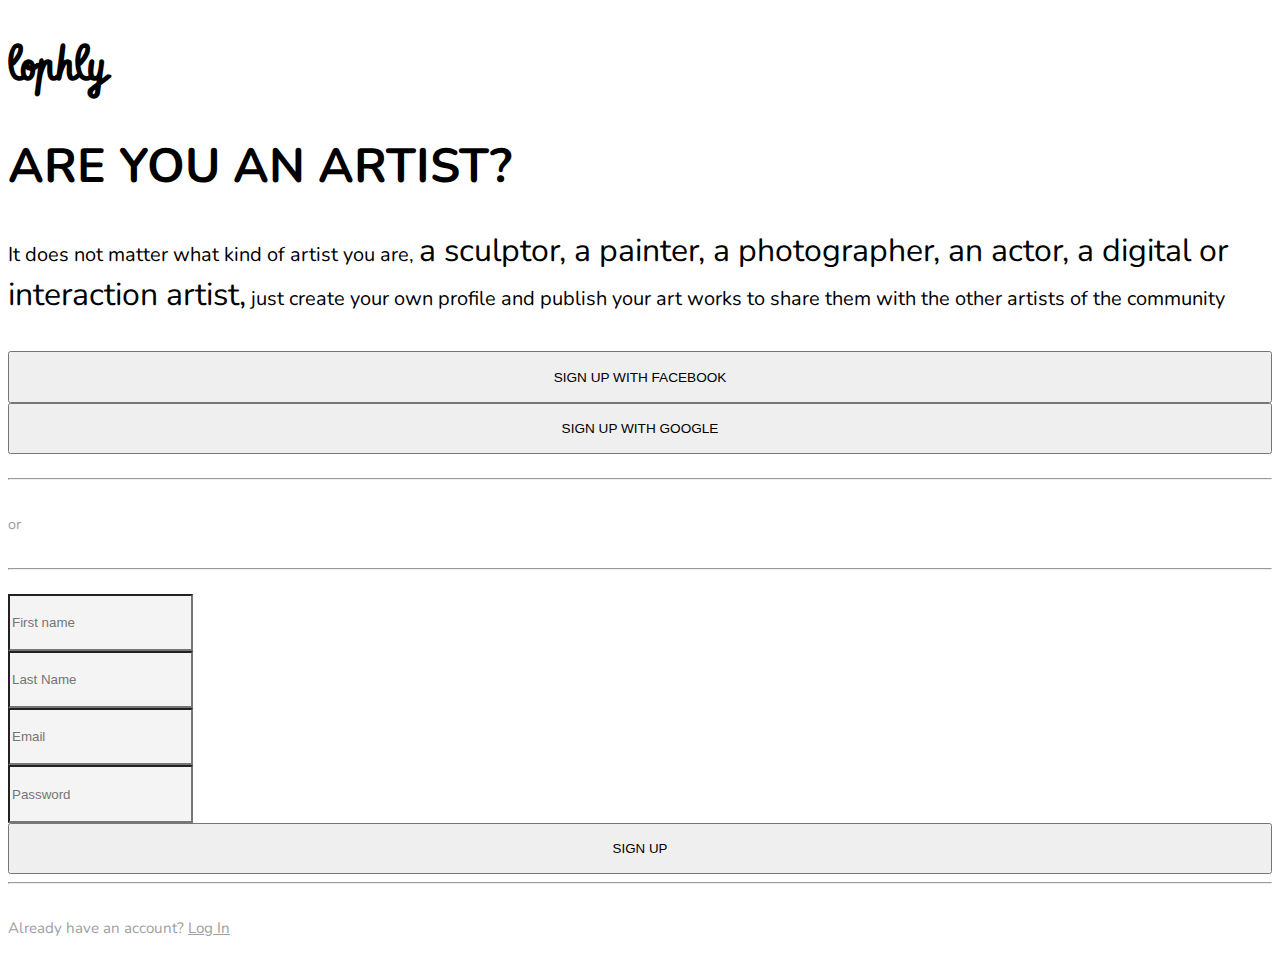
<file: v02/signup.html>
<!doctype html>
<html lang="en">
  <head>
    <!-- Required meta tags -->
    <meta charset="utf-8">
    <meta name="viewport" content="width=device-width, initial-scale=1, shrink-to-fit=no">

    <!-- Bootstrap CSS -->
    <link rel="stylesheet" href="https://stackpath.bootstrapcdn.com/bootstrap/4.2.1/css/bootstrap.min.css" integrity="sha384-GJzZqFGwb1QTTN6wy59ffF1BuGJpLSa9DkKMp0DgiMDm4iYMj70gZWKYbI706tWS" crossorigin="anonymous">

    <!-- Google Fonts -->
    <link href="https://fonts.googleapis.com/css?family=Nunito:400,700" rel="stylesheet">
    <link href="https://fonts.googleapis.com/css?family=Vibur" rel="stylesheet">
    <!-- Font Awesome -->
    <link rel="stylesheet" href="https://use.fontawesome.com/releases/v5.7.0/css/all.css" integrity="sha384-lZN37f5QGtY3VHgisS14W3ExzMWZxybE1SJSEsQp9S+oqd12jhcu+A56Ebc1zFSJ" crossorigin="anonymous">

    <!-- Mine CSS -->
    <link rel="stylesheet" href="css/main.css">
    <link rel="stylesheet" href="css/responsive.css">

    <title>Lophly</title>
  </head>
  <body>

    <h1 class="text-center text-logo-custom mt-5 mb-0">lophly</h1>

    <div class="container">
        <div class="row align-items-center justify-content-center">
            <div class="col-10 col-md-6 text-justify text-md-left mt-4 mt-md-0">
                <h1 class="text-center text-md-left">ARE YOU AN ARTIST?</h1>
                <p>It does not matter what kind of artist you are, <span class="font-weight-bold mainInP">a sculptor, a painter, a photographer, an actor, a digital or interaction artist,</span> just create your own profile and publish your art works to share them with the other artists of the community</p>
            </div>
            <div class="col-md-6">
                <section id="loginSectionOne">
                    <div class="container-fluid">
                        <div class="row justify-content-center">
                                <div class="col-10 col-md-12 col-lg-10 text-center">
                                    <div class="row align-items-center justify-content-center">
                                        <div class="col-md-6 mt-3">
                                            <a href="https://www.facebook.com">
                                                <button class="btn btn-lg btn-custom btn-info btn-char-custom btn-height-custom">SIGN UP WITH FACEBOOK</button>
                                            </a>
                                        </div>
                                        <div class="col-md-6 mt-3">
                                            <a href="https://www.google.com">
                                                <button class="btn btn-lg btn-custom btn-info btn-char-custom btn-height-custom">SIGN UP WITH GOOGLE</button>
                                            </a>
                                        </div>
                                    </div>
                                </div>
                        </div>
                        <div class="row justify-content-center">
                                <div class="col-10 col-md-12 col-lg-10 text-center">
                                    <div class="row align-items-center justify-content-center">
                                        <div class="col-5">
                                            <hr>
                                        </div>
                                        <p style="font-size: 0.9rem; color: #9e9e9e;">or</p>
                                        <div class="col-5">
                                            <hr>
                                        </div>
                                    </div>
                                </div>
                        </div>
                    </div>
                </section>

                <section id="loginSectionTwo">
                    <div class="container-fluid">
                        <div class="row justify-content-center">
                            <div class="col-10 col-md-12 col-lg-10 text-center">
                                <div class="row align-items-center justify-content-center">
                                    <div class="col-md-6">
                                        <!-- <label for="namePlace" class="col-form-label justify-content-center">Name</label> -->
                                        <input type="text" class="form-control btn-height-custom" id="namePlace" placeholder="First name" style="background-color: #f4f4f4;">
                                    </div>
                                    <div class="col-md-6 mt-4 mt-md-0">
                                        <!-- <label for="lastnamePlace" class="col-form-label justify-content-center">Last Name</label> -->
                                        <input type="text" class="form-control btn-height-custom" id="lastnamePlace" placeholder="Last Name" style="background-color: #f4f4f4;">
                                    </div>
                                </div>
                            </div>
                        </div>
                        <form action="https://www.wikipedia.org" method="GET">
                            <div class="row form-group justify-content-center align-items-center mt-4">
                                <div class="col-10 col-md-12 col-lg-10">
                                    <!-- <label for="staticEmail" class="col-sm-2 col-form-label">Email</label> -->
                                    <input type="text" class="form-control btn-height-custom" id="staticEmail" placeholder="Email" style="background-color: #f4f4f4;">
                                </div>                
                            </div>
                            <div class="row form-group justify-content-center align-items-center mt-4 mb-0">
                                <div class="col-10 col-md-12 col-lg-10">
                                    <!-- <label for="inputPassword" class="col-sm-2 col-form-label">Password</label> -->
                                    <input type="password" class="form-control btn-height-custom" id="inputPassword" placeholder="Password" style="background-color: #f4f4f4;">
                                </div>                
                            </div>
                            <div class="row justify-content-center">
                                <div class="col-10 col-md-12 col-lg-10">
                                    <div class="row justify-content-center justify-content-md-end mb-5 mt-4 mb-md-3">
                                        <div class="col-12 col-md-8 col-lg-6">
                                            <button class="btn btn-info btn-custom btn-height-custom" type="submit" value="Submit">SIGN UP</button>
                                        </div>
                                    </div>
                                </div>
                            </div>
                        </form>            
                    </div>
                    <div class="row justify-content-center">
                        <div class="col-10 col-md-12 col-lg-10">
                            <hr>
                        </div>
                    </div>
                    <div class="text-center">
                        <p class="hiddenP">Already have an account? <a href="login.html" class="text-underline hiddenP">Log In</a> </p>
                    </div>
                </section>
            </div>
        </div>
    </div>


    <!-- Optional JavaScript -->
    <!-- jQuery first, then Popper.js, then Bootstrap JS -->
    <script src="https://code.jquery.com/jquery-3.3.1.slim.min.js" integrity="sha384-q8i/X+965DzO0rT7abK41JStQIAqVgRVzpbzo5smXKp4YfRvH+8abtTE1Pi6jizo" crossorigin="anonymous"></script>
    <script src="https://cdnjs.cloudflare.com/ajax/libs/popper.js/1.14.6/umd/popper.min.js" integrity="sha384-wHAiFfRlMFy6i5SRaxvfOCifBUQy1xHdJ/yoi7FRNXMRBu5WHdZYu1hA6ZOblgut" crossorigin="anonymous"></script>
    <script src="https://stackpath.bootstrapcdn.com/bootstrap/4.2.1/js/bootstrap.min.js" integrity="sha384-B0UglyR+jN6CkvvICOB2joaf5I4l3gm9GU6Hc1og6Ls7i6U/mkkaduKaBhlAXv9k" crossorigin="anonymous"></script>  
  </body>
</html>
</file>
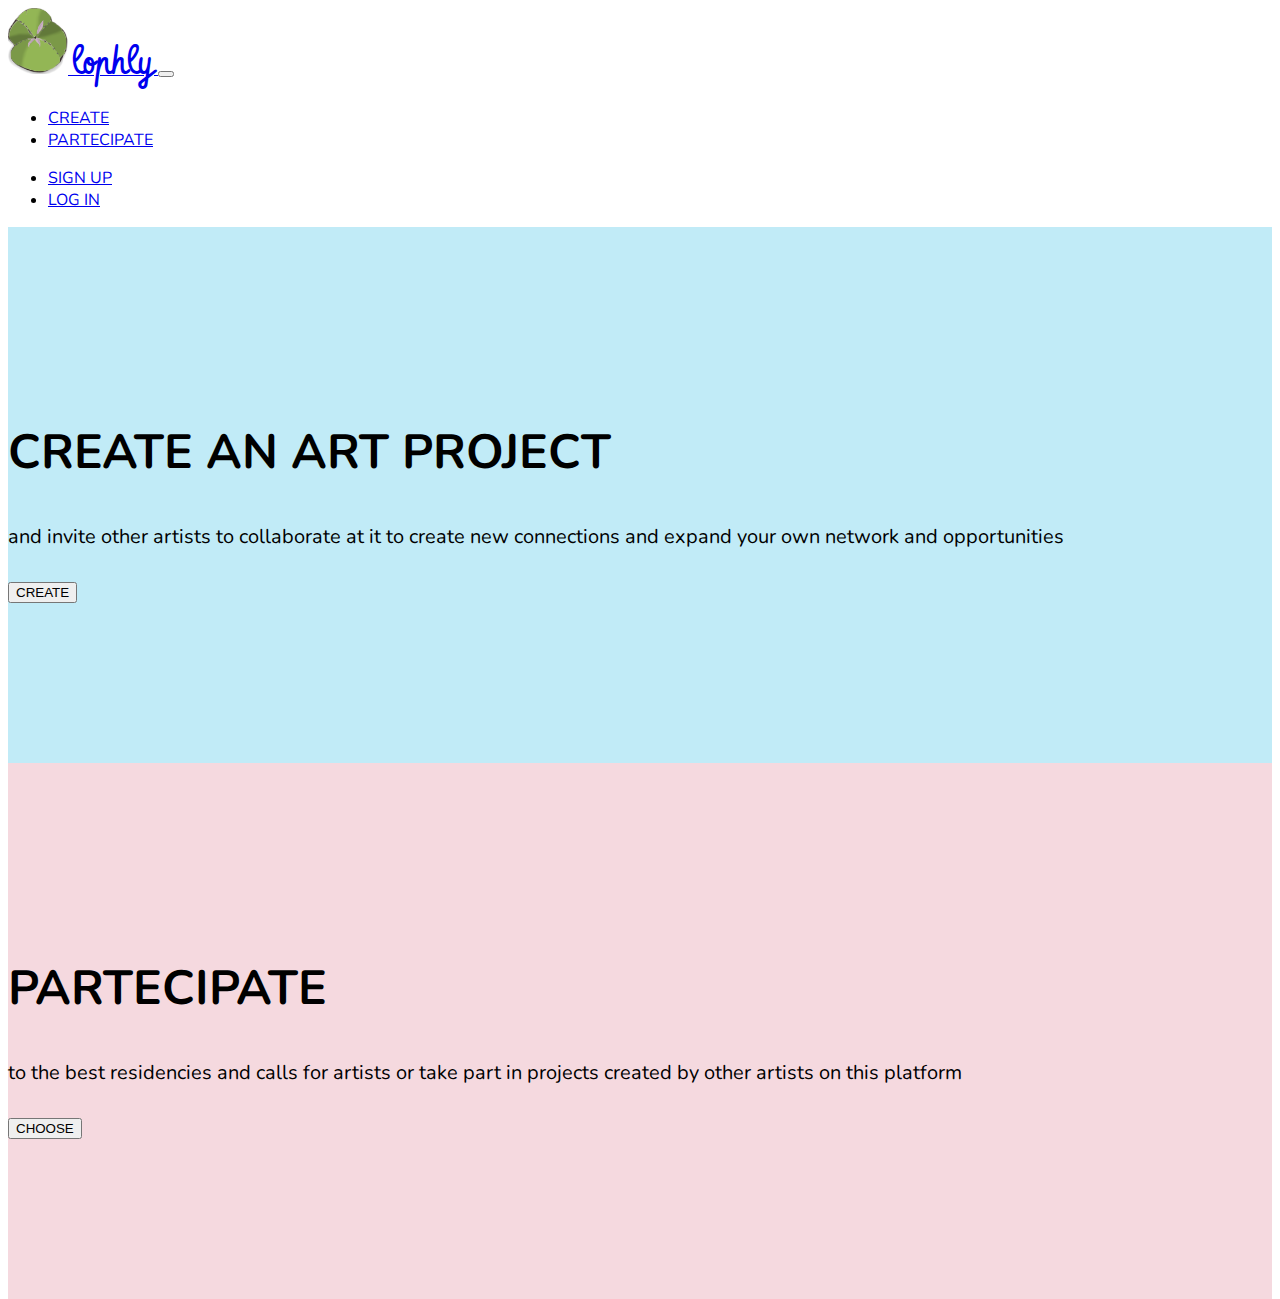
<file: v02/split.html>
<!doctype html>
<html lang="en">
  <head>
    <!-- Required meta tags -->
    <meta charset="utf-8">
    <meta name="viewport" content="width=device-width, initial-scale=1, shrink-to-fit=no">

    <!-- Bootstrap CSS -->
    <link rel="stylesheet" href="https://stackpath.bootstrapcdn.com/bootstrap/4.2.1/css/bootstrap.min.css" integrity="sha384-GJzZqFGwb1QTTN6wy59ffF1BuGJpLSa9DkKMp0DgiMDm4iYMj70gZWKYbI706tWS" crossorigin="anonymous">

    <!-- Google Fonts -->
    <link href="https://fonts.googleapis.com/css?family=Nunito:400,700" rel="stylesheet">
    <link href="https://fonts.googleapis.com/css?family=Vibur" rel="stylesheet">
    <!-- Font Awesome -->
    <link rel="stylesheet" href="https://use.fontawesome.com/releases/v5.7.0/css/all.css" integrity="sha384-lZN37f5QGtY3VHgisS14W3ExzMWZxybE1SJSEsQp9S+oqd12jhcu+A56Ebc1zFSJ" crossorigin="anonymous">

    <!-- Mine CSS -->
    <link rel="stylesheet" href="css/main.css">
    <link rel="stylesheet" href="css/responsive.css">

    <title>Lophly</title>
  </head>
  <body>
        <nav class="navbar navbar-expand-lg navbar-light fixed-top" id="mainNavbar">
                <div class="container">
                    <a class="navbar-brand" href="index.html">
                        <img src="imgs/Loophly.png" alt="Loophly" id="logoImg">
                        <label for="logo" id="logoWrite">lophly</label>
                    </a>
                    <button class="navbar-toggler" data-toggle="collapse" data-target="#navbarElements">
                        <span class="navbar-toggler-icon"></span>
                    </button>
                    <div id="navbarElements" class="collapse navbar-collapse navbar-custom">
                        <ul class="navbar-nav px-5">
                            <li class="nav-item px-3">
                                <a href="split.html" class="nav-link"><i class="fas fa-plus"></i> CREATE</a>
                            </li>
                            <li class="nav-item px-3">
                                <a href="split.html" class="nav-link"><i class="fas fa-chevron-right"></i> PARTECIPATE</a>             
                            </li>
                        </ul>
                    </div>
                    <div id="navbarElements" class="collapse navbar-collapse navbar-custom">
                        <ul class="navbar-nav px-5 ml-auto">
                            <li class="nav-item px-3">
                                <a href="signup.html" class="nav-link">SIGN UP</a>
                            </li>
                            <li class="nav-item px-3">
                                <a href="login.html" class="nav-link">LOG IN</a>
                            </li>
                        </ul>
                    </div>
                </div>         
            </nav>
     

     <section id="splitSection" class="container-fluid">
         <div class="row total-height">
             <div class="col-md-6 light-blue p-custom">
                 <div class="row text-center justify-content-center">
                     <div class="col-md-6 col-custom">
                         <h1>CREATE AN ART PROJECT</h1>
                         <p>and invite other artists to collaborate at it to create new connections and expand your own network and opportunities</p>
                         <div>
                             <a href="create.html">
                                <button class="btn btn-lg btn-success rounded-pill"><i class="fas fa-chevron-right"></i> CREATE</button>
                             </a>
                         </div>
                     </div>
                 </div>
             </div>
             <div class="col-md-6 pink p-custom">
                <div class="row text-center justify-content-center">
                    <div class="col-md-6 col-custom">
                        <h1>PARTECIPATE</h1>
                        <p>to the best residencies and calls for artists or take part in projects created by other artists on this platform</p>
                        <div>
                            <a href="choose.html">
                                <button class="btn btn-lg btn-success rounded-pill"><i class="fas fa-plus"></i> CHOOSE</button>                                
                            </a>                            
                        </div>
                    </div>
                </div>
            </div>
         </div>
     </section>

     <!-- <div class="container-fluid yellow">
        <footer class="container">
            <hr class="m-0">
            <div class="row">
                <div class="col-md-6 text-left">
                    <h6>Contatti</h6>
                    <div>
                        <a class="p-footer" href="mailto:bydanielromano@gmail.com">loophly@loophly.com</a>
                    </div>
                </div>
            </div>
        </footer>
     </div> -->
     

    <!-- Optional JavaScript -->
    <!-- jQuery first, then Popper.js, then Bootstrap JS -->
    <script src="https://code.jquery.com/jquery-3.3.1.slim.min.js" integrity="sha384-q8i/X+965DzO0rT7abK41JStQIAqVgRVzpbzo5smXKp4YfRvH+8abtTE1Pi6jizo" crossorigin="anonymous"></script>
    <script src="https://cdnjs.cloudflare.com/ajax/libs/popper.js/1.14.6/umd/popper.min.js" integrity="sha384-wHAiFfRlMFy6i5SRaxvfOCifBUQy1xHdJ/yoi7FRNXMRBu5WHdZYu1hA6ZOblgut" crossorigin="anonymous"></script>
    <script src="https://stackpath.bootstrapcdn.com/bootstrap/4.2.1/js/bootstrap.min.js" integrity="sha384-B0UglyR+jN6CkvvICOB2joaf5I4l3gm9GU6Hc1og6Ls7i6U/mkkaduKaBhlAXv9k" crossorigin="anonymous"></script>
    <script>
        $(function () {
            $(document).scroll(function() {
            var $nav = $("#mainNavbar");
            $nav.toggleClass("scrolled", $(this).scrollTop() > $nav.height());
            })
        })
    </script>
  </body>
</html>
</file>
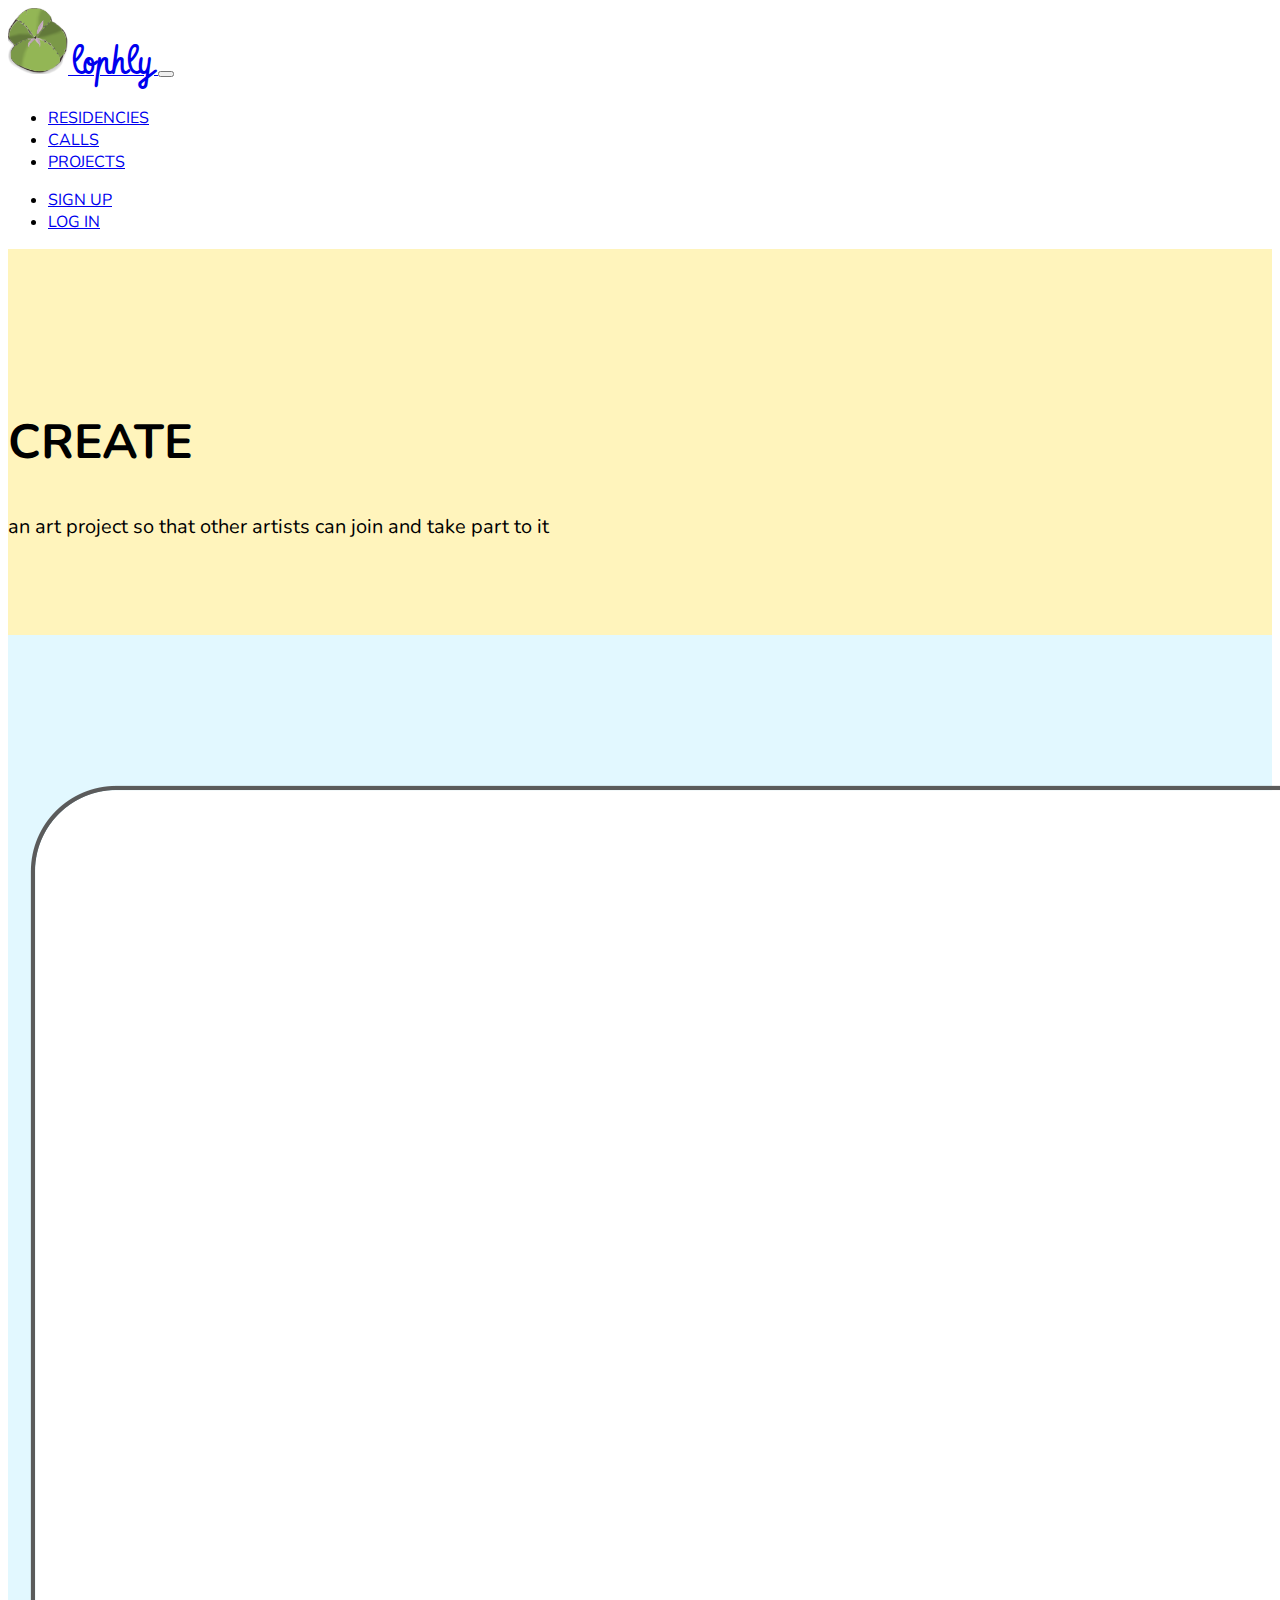
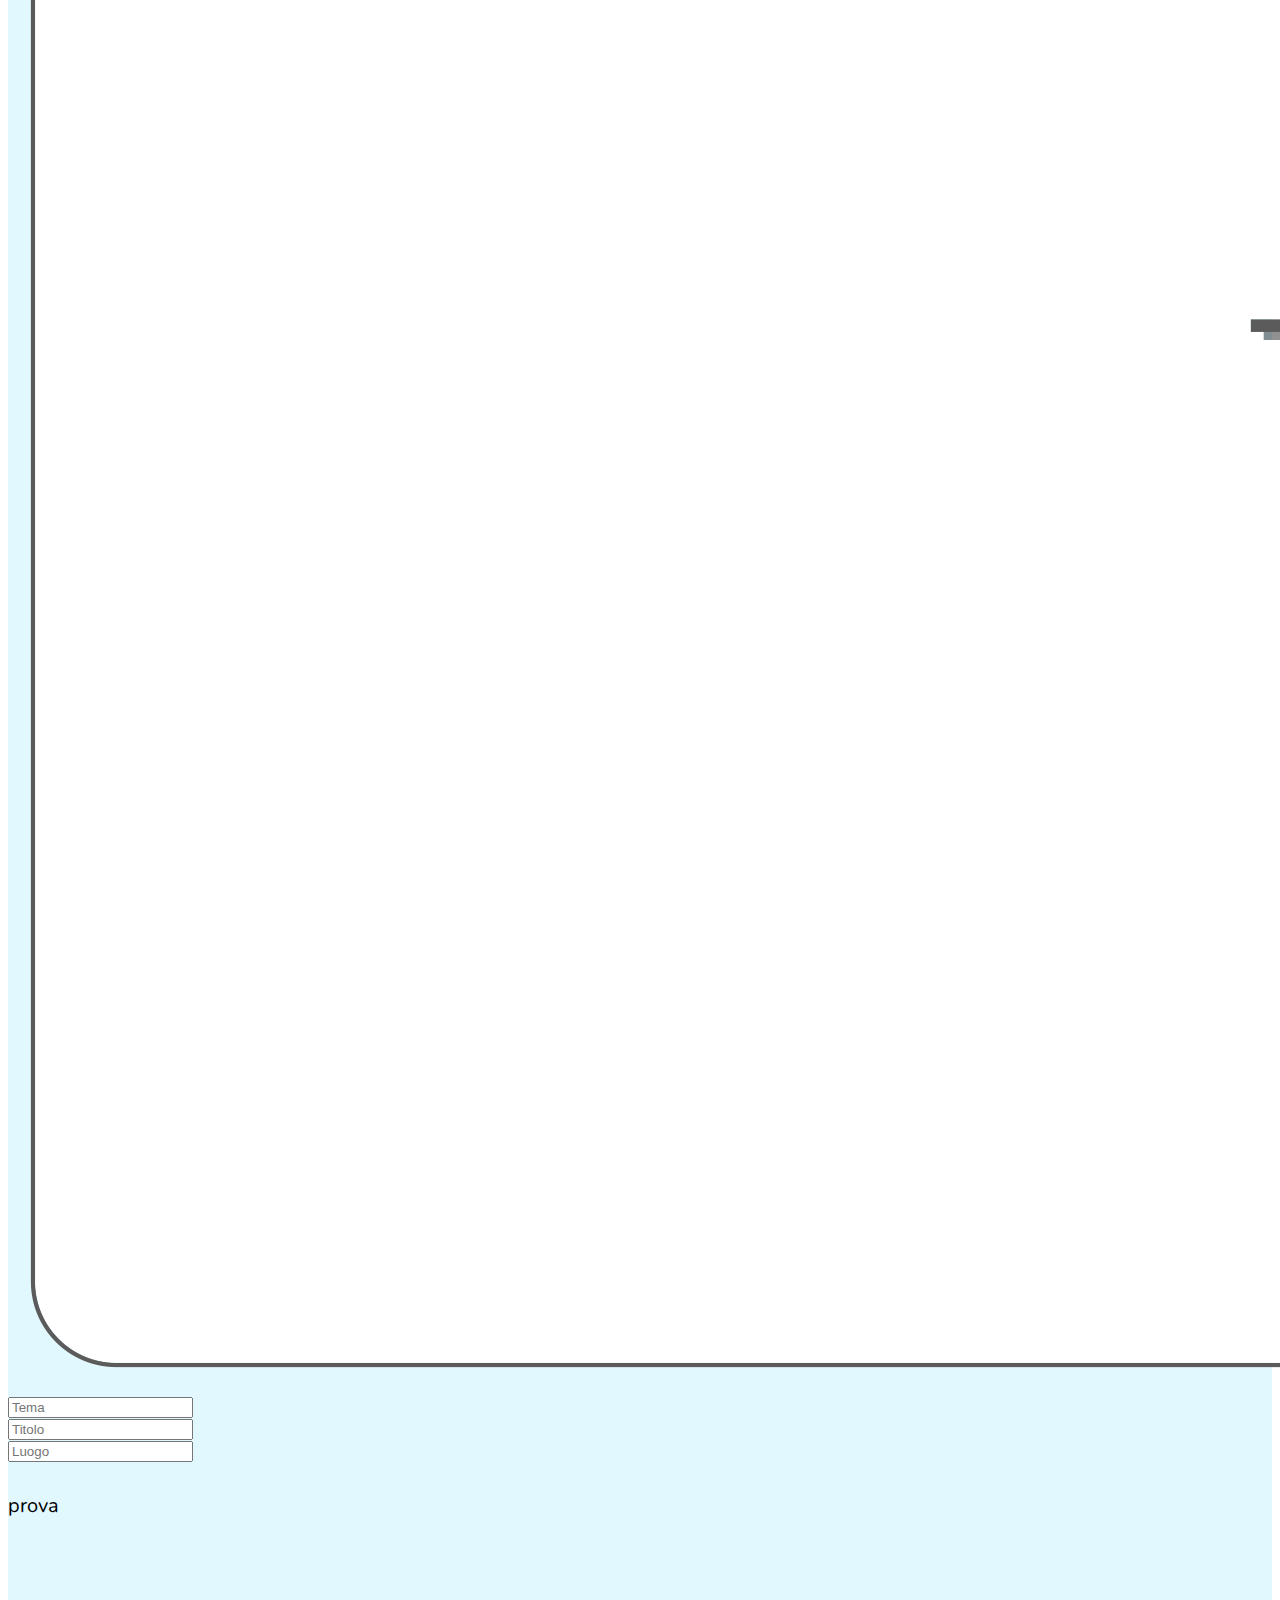
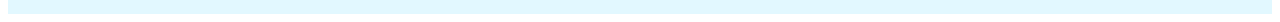
<file: v03/create.html>
<!doctype html>
<html lang="en">
  <head>
    <!-- Required meta tags -->
    <meta charset="utf-8">
    <meta name="viewport" content="width=device-width, initial-scale=1, shrink-to-fit=no">

    <!-- Bootstrap CSS -->
    <link rel="stylesheet" href="https://stackpath.bootstrapcdn.com/bootstrap/4.2.1/css/bootstrap.min.css" integrity="sha384-GJzZqFGwb1QTTN6wy59ffF1BuGJpLSa9DkKMp0DgiMDm4iYMj70gZWKYbI706tWS" crossorigin="anonymous">

    <!-- Google Fonts -->
    <link href="https://fonts.googleapis.com/css?family=Nunito:400,700" rel="stylesheet">
    <link href="https://fonts.googleapis.com/css?family=Vibur" rel="stylesheet">
    <!-- Font Awesome -->
    <link rel="stylesheet" href="https://use.fontawesome.com/releases/v5.7.0/css/all.css" integrity="sha384-lZN37f5QGtY3VHgisS14W3ExzMWZxybE1SJSEsQp9S+oqd12jhcu+A56Ebc1zFSJ" crossorigin="anonymous">

    <!-- Mine CSS -->
    <link rel="stylesheet" href="css/main.css">
    <link rel="stylesheet" href="css/responsive.css">

    <title>Lophly</title>
  </head>
  <body>
    <nav class="navbar navbar-expand-lg navbar-light fixed-top" id="mainNavbar">
        <div class="container">
            <a class="navbar-brand" href="index.html">
                <img src="imgs/Loophly.png" alt="Loophly" id="logoImg">
                <label for="logo" id="logoWrite">lophly</label>
            </a>
            <button class="navbar-toggler" data-toggle="collapse" data-target="#navbarElements">
                <span class="navbar-toggler-icon"></span>
            </button>
            <div id="navbarElements" class="collapse navbar-collapse navbar-custom">
                <ul class="navbar-nav px-5">
                    <li class="nav-item px-3">
                        <a href="index.html#thirdSection" class="nav-link"><!-- <i class="fas fa-plus"></i> -->RESIDENCIES</a>
                    </li>
                    <li class="nav-item px-3">
                        <a href="index.html#thirdSection" class="nav-link"><!-- <i class="fas fa-chevron-right"></i> -->CALLS</a>             
                    </li>
                    <li class="nav-item px-3">
                        <a href="split.html" class="nav-link"><!-- <i class="fas fa-chevron-right"></i> -->PROJECTS</a>             
                    </li>
                </ul>
            </div>
            <div id="navbarElements" class="collapse navbar-collapse navbar-custom">
                <ul class="navbar-nav px-5 ml-auto">
                    <li class="nav-item px-3">
                        <a href="signup.html" class="nav-link">SIGN UP</a>
                    </li>
                    <li class="nav-item px-3">
                        <a href="login.html" class="nav-link">LOG IN</a>
                    </li>
                </ul>
            </div>
        </div>         
    </nav>

    <section id="chooseHeader" class="container-fluid yellow p-md-custom">
        <div class="row justify-content-center">
            <div class="col-md-6">
                <div class="row align-items-center justify-content-center text-center">
                    <div class="col-md-6 col-sm-4">
                        <h1>CREATE</h1>
                        <p>an art project so that other artists can join and take part to it</p>
                    </div>
                </div>                
            </div>
        </div>
    </section>

    <section id="chooseSection" class="container-fluid light-blue p-md-custom">
        <div class="container">
            <div class="row align-items-center justify-content-around">
                <div class="col-4 text-center">
                    <img class="img-fluid" src="imgs/addimgfull.png" alt="">                    
                </div>
                <div class="col-4 text-center">
                    <div class="row">
                        <div class="col-12">
                            <input type="text" class="form-control my-3" placeholder="Tema">
                        </div>
                    </div>
                    <div class="row">
                        <div class="col-12">
                            <input type="text" class="form-control my-3" placeholder="Titolo">
                        </div>
                    </div>
                    <div class="row">
                        <div class="col-12">
                            <input type="text" class="form-control my-3" placeholder="Luogo">
                        </div>
                    </div>                                        
                </div>
                <div class="col-4 text-center">
                    <p>prova</p>                    
                </div>
            </div>            
        </div>
    </section>

    <!-- Optional JavaScript -->
    <!-- jQuery first, then Popper.js, then Bootstrap JS -->
    <script src="https://code.jquery.com/jquery-3.3.1.slim.min.js" integrity="sha384-q8i/X+965DzO0rT7abK41JStQIAqVgRVzpbzo5smXKp4YfRvH+8abtTE1Pi6jizo" crossorigin="anonymous"></script>
    <script src="https://cdnjs.cloudflare.com/ajax/libs/popper.js/1.14.6/umd/popper.min.js" integrity="sha384-wHAiFfRlMFy6i5SRaxvfOCifBUQy1xHdJ/yoi7FRNXMRBu5WHdZYu1hA6ZOblgut" crossorigin="anonymous"></script>
    <script src="https://stackpath.bootstrapcdn.com/bootstrap/4.2.1/js/bootstrap.min.js" integrity="sha384-B0UglyR+jN6CkvvICOB2joaf5I4l3gm9GU6Hc1og6Ls7i6U/mkkaduKaBhlAXv9k" crossorigin="anonymous"></script>
    <script>
        $(function () {
            $(document).scroll(function() {
            var $nav = $("#mainNavbar");
            $nav.toggleClass("scrolled", $(this).scrollTop() > $nav.height());
            })
        })
    </script>   
  </body>
</html>
</file>
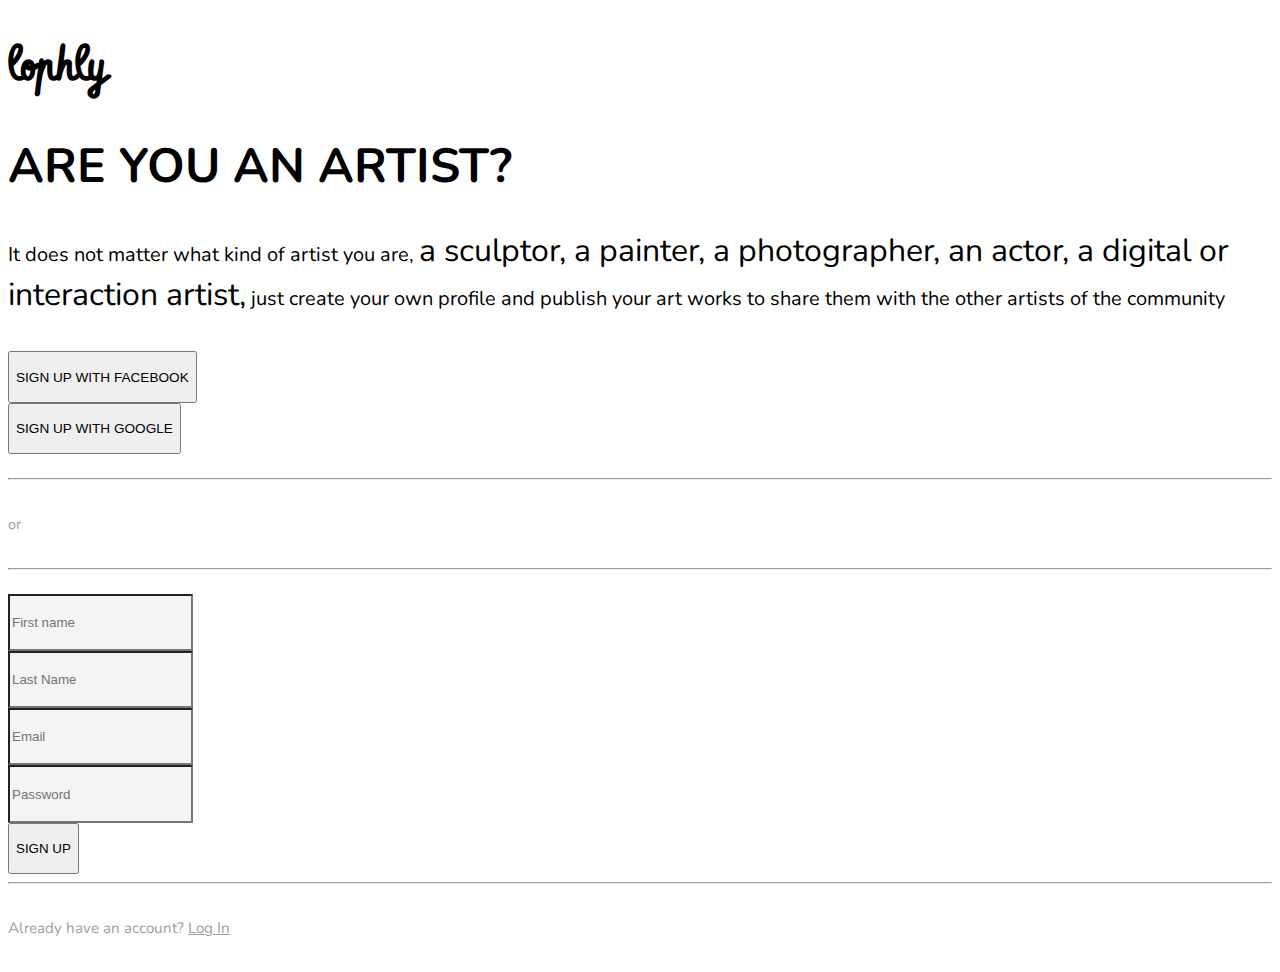
<file: v03/signup.html>
<!doctype html>
<html lang="en">
  <head>
    <!-- Required meta tags -->
    <meta charset="utf-8">
    <meta name="viewport" content="width=device-width, initial-scale=1, shrink-to-fit=no">

    <!-- Bootstrap CSS -->
    <link rel="stylesheet" href="https://stackpath.bootstrapcdn.com/bootstrap/4.2.1/css/bootstrap.min.css" integrity="sha384-GJzZqFGwb1QTTN6wy59ffF1BuGJpLSa9DkKMp0DgiMDm4iYMj70gZWKYbI706tWS" crossorigin="anonymous">

    <!-- Google Fonts -->
    <link href="https://fonts.googleapis.com/css?family=Nunito:400,700" rel="stylesheet">
    <link href="https://fonts.googleapis.com/css?family=Vibur" rel="stylesheet">
    <!-- Font Awesome -->
    <link rel="stylesheet" href="https://use.fontawesome.com/releases/v5.7.0/css/all.css" integrity="sha384-lZN37f5QGtY3VHgisS14W3ExzMWZxybE1SJSEsQp9S+oqd12jhcu+A56Ebc1zFSJ" crossorigin="anonymous">

    <!-- Mine CSS -->
    <link rel="stylesheet" href="css/main.css">
    <link rel="stylesheet" href="css/responsive.css">

    <title>Lophly</title>
  </head>
  <body>

    <h1 class="text-center text-logo-custom mt-5 mb-0">lophly</h1>

    <div class="container">
        <div class="row align-items-center justify-content-center">
            <div class="col-10 col-md-6 text-justify text-md-left mt-4 mt-md-0">
                <h1 class="text-center text-md-left">ARE YOU AN ARTIST?</h1>
                <p>It does not matter what kind of artist you are, <span class="font-weight-bold mainInP">a sculptor, a painter, a photographer, an actor, a digital or interaction artist,</span> just create your own profile and publish your art works to share them with the other artists of the community</p>
            </div>
            <div class="col-md-6">
                <section id="loginSectionOne">
                    <div class="container-fluid">
                        <div class="row justify-content-center">
                                <div class="col-10 col-md-12 col-lg-10 text-center">
                                    <div class="row align-items-center justify-content-center">
                                        <div class="col-md-6 mt-3">
                                            <a href="https://www.facebook.com">
                                                <button class="btn btn-lg btn-custom btn-info btn-char-custom btn-height-custom">SIGN UP WITH FACEBOOK</button>
                                            </a>
                                        </div>
                                        <div class="col-md-6 mt-3">
                                            <a href="https://www.google.com">
                                                <button class="btn btn-lg btn-custom btn-info btn-char-custom btn-height-custom">SIGN UP WITH GOOGLE</button>
                                            </a>
                                        </div>
                                    </div>
                                </div>
                        </div>
                        <div class="row justify-content-center">
                                <div class="col-10 col-md-12 col-lg-10 text-center">
                                    <div class="row align-items-center justify-content-center">
                                        <div class="col-5">
                                            <hr>
                                        </div>
                                        <p style="font-size: 0.9rem; color: #9e9e9e;">or</p>
                                        <div class="col-5">
                                            <hr>
                                        </div>
                                    </div>
                                </div>
                        </div>
                    </div>
                </section>

                <section id="loginSectionTwo">
                    <div class="container-fluid">
                        <div class="row justify-content-center">
                            <div class="col-10 col-md-12 col-lg-10 text-center">
                                <div class="row align-items-center justify-content-center">
                                    <div class="col-md-6">
                                        <!-- <label for="namePlace" class="col-form-label justify-content-center">Name</label> -->
                                        <input type="text" class="form-control btn-height-custom" id="namePlace" placeholder="First name" style="background-color: #f4f4f4;">
                                    </div>
                                    <div class="col-md-6 mt-4 mt-md-0">
                                        <!-- <label for="lastnamePlace" class="col-form-label justify-content-center">Last Name</label> -->
                                        <input type="text" class="form-control btn-height-custom" id="lastnamePlace" placeholder="Last Name" style="background-color: #f4f4f4;">
                                    </div>
                                </div>
                            </div>
                        </div>
                        <form action="" method="">
                            <div class="row form-group justify-content-center align-items-center mt-4">
                                <div class="col-10 col-md-12 col-lg-10">
                                    <!-- <label for="staticEmail" class="col-sm-2 col-form-label">Email</label> -->
                                    <input type="text" class="form-control btn-height-custom" id="staticEmail" placeholder="Email" style="background-color: #f4f4f4;">
                                </div>                
                            </div>
                            <div class="row form-group justify-content-center align-items-center mt-4 mb-0">
                                <div class="col-10 col-md-12 col-lg-10">
                                    <!-- <label for="inputPassword" class="col-sm-2 col-form-label">Password</label> -->
                                    <input type="password" class="form-control btn-height-custom" id="inputPassword" placeholder="Password" style="background-color: #f4f4f4;">
                                </div>                
                            </div>
                            <div class="row justify-content-center">
                                <div class="col-10 col-md-12 col-lg-10">
                                    <div class="row justify-content-center justify-content-md-end mb-5 mt-4 mb-md-3">
                                        <div class="col-12 col-md-8 col-lg-6">
                                            <button class="btn btn-info btn-custom btn-height-custom" type="submit" value="Submit">SIGN UP</button>
                                        </div>
                                    </div>
                                </div>
                            </div>
                        </form>            
                    </div>
                    <div class="row justify-content-center">
                        <div class="col-10 col-md-12 col-lg-10">
                            <hr>
                        </div>
                    </div>
                    <div class="text-center">
                        <p class="hiddenP">Already have an account? <a href="login.html" class="text-underline hiddenP">Log In</a> </p>
                    </div>
                </section>
            </div>
        </div>
    </div>


    <!-- Optional JavaScript -->
    <!-- jQuery first, then Popper.js, then Bootstrap JS -->
    <script src="https://code.jquery.com/jquery-3.3.1.slim.min.js" integrity="sha384-q8i/X+965DzO0rT7abK41JStQIAqVgRVzpbzo5smXKp4YfRvH+8abtTE1Pi6jizo" crossorigin="anonymous"></script>
    <script src="https://cdnjs.cloudflare.com/ajax/libs/popper.js/1.14.6/umd/popper.min.js" integrity="sha384-wHAiFfRlMFy6i5SRaxvfOCifBUQy1xHdJ/yoi7FRNXMRBu5WHdZYu1hA6ZOblgut" crossorigin="anonymous"></script>
    <script src="https://stackpath.bootstrapcdn.com/bootstrap/4.2.1/js/bootstrap.min.js" integrity="sha384-B0UglyR+jN6CkvvICOB2joaf5I4l3gm9GU6Hc1og6Ls7i6U/mkkaduKaBhlAXv9k" crossorigin="anonymous"></script>  
  </body>
</html>
</file>
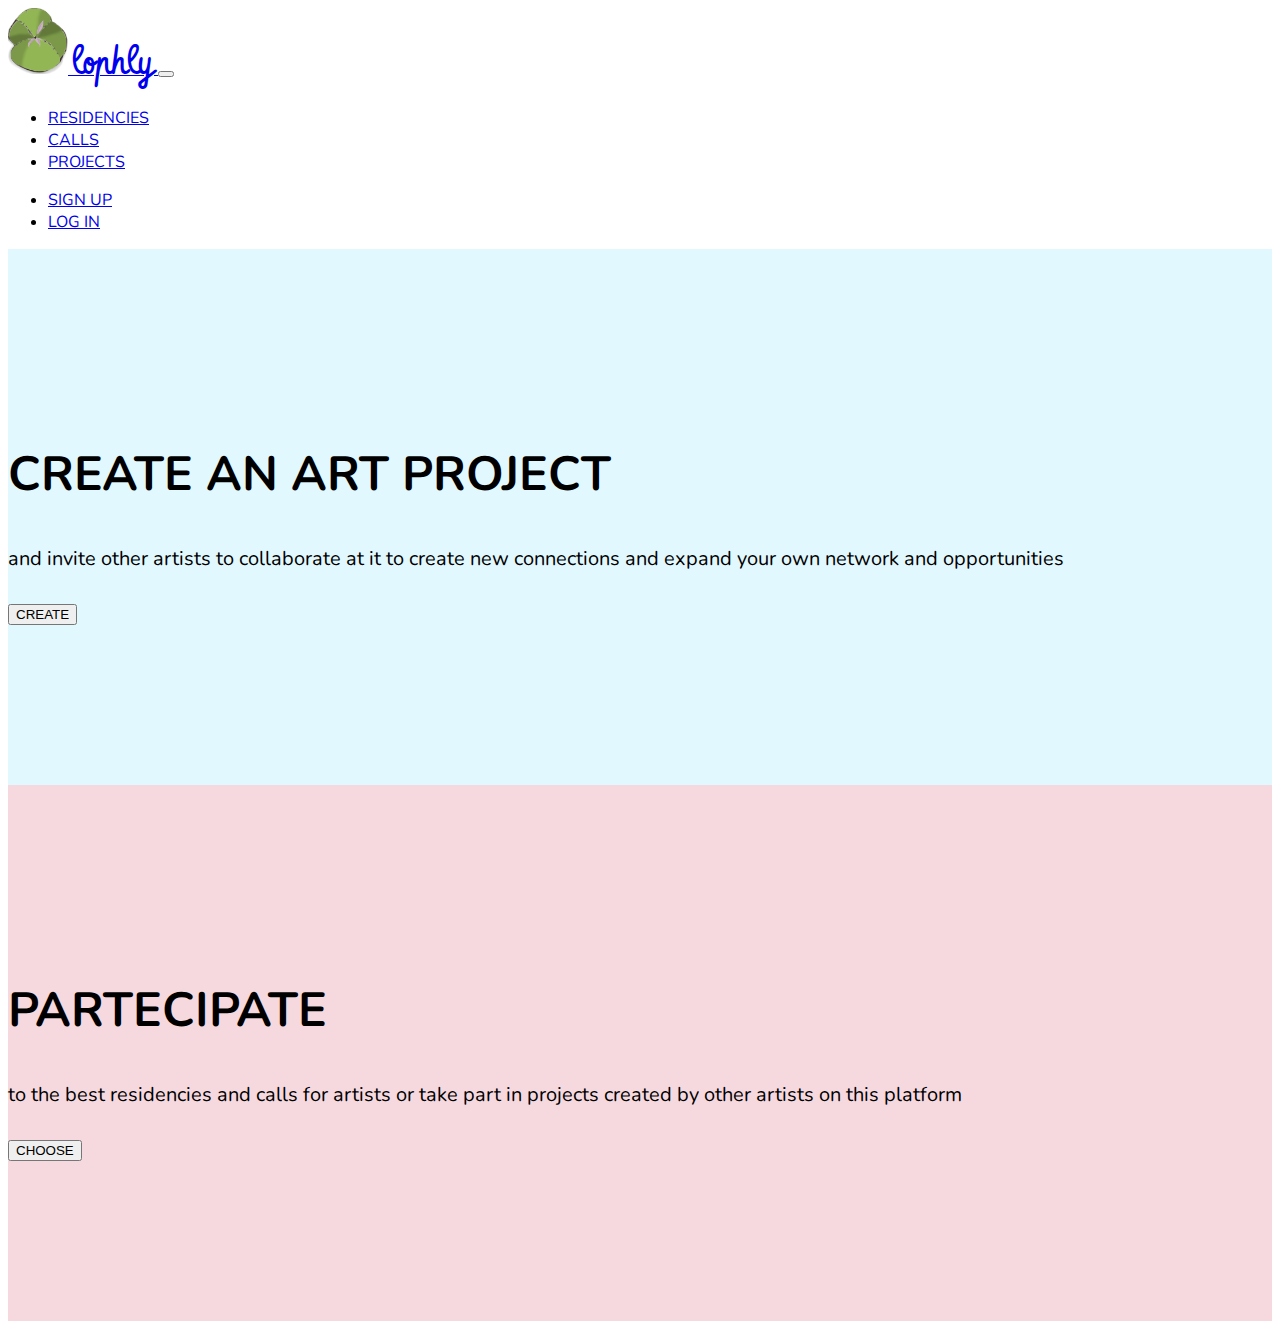
<file: v03/split.html>
<!doctype html>
<html lang="en">
  <head>
    <!-- Required meta tags -->
    <meta charset="utf-8">
    <meta name="viewport" content="width=device-width, initial-scale=1, shrink-to-fit=no">

    <!-- Bootstrap CSS -->
    <link rel="stylesheet" href="https://stackpath.bootstrapcdn.com/bootstrap/4.2.1/css/bootstrap.min.css" integrity="sha384-GJzZqFGwb1QTTN6wy59ffF1BuGJpLSa9DkKMp0DgiMDm4iYMj70gZWKYbI706tWS" crossorigin="anonymous">

    <!-- Google Fonts -->
    <link href="https://fonts.googleapis.com/css?family=Nunito:400,700" rel="stylesheet">
    <link href="https://fonts.googleapis.com/css?family=Vibur" rel="stylesheet">
    <!-- Font Awesome -->
    <link rel="stylesheet" href="https://use.fontawesome.com/releases/v5.7.0/css/all.css" integrity="sha384-lZN37f5QGtY3VHgisS14W3ExzMWZxybE1SJSEsQp9S+oqd12jhcu+A56Ebc1zFSJ" crossorigin="anonymous">

    <!-- Mine CSS -->
    <link rel="stylesheet" href="css/main.css">
    <link rel="stylesheet" href="css/responsive.css">

    <title>Lophly</title>
  </head>
  <body>
    <nav class="navbar navbar-expand-lg navbar-light fixed-top" id="mainNavbar">
        <div class="container">
            <a class="navbar-brand" href="index.html">
                <img src="imgs/Loophly.png" alt="Loophly" id="logoImg">
                <label for="logo" id="logoWrite">lophly</label>
            </a>
            <button class="navbar-toggler" data-toggle="collapse" data-target="#navbarElements">
                <span class="navbar-toggler-icon"></span>
            </button>
            <div id="navbarElements" class="collapse navbar-collapse navbar-custom">
                <ul class="navbar-nav px-5">
                    <li class="nav-item px-3">
                        <a href="index.html#thirdSection" class="nav-link"><!-- <i class="fas fa-plus"></i> -->RESIDENCIES</a>
                    </li>
                    <li class="nav-item px-3">
                        <a href="index.html#thirdSection" class="nav-link"><!-- <i class="fas fa-chevron-right"></i> -->CALLS</a>             
                    </li>
                    <li class="nav-item px-3">
                        <a href="split.html" class="nav-link"><!-- <i class="fas fa-chevron-right"></i> -->PROJECTS</a>             
                    </li>
                </ul>
            </div>
            <div id="navbarElements" class="collapse navbar-collapse navbar-custom">
                <ul class="navbar-nav px-5 ml-auto">
                    <li class="nav-item px-3">
                        <a href="signup.html" class="nav-link">SIGN UP</a>
                    </li>
                    <li class="nav-item px-3">
                        <a href="login.html" class="nav-link">LOG IN</a>
                    </li>
                </ul>
            </div>
        </div>         
    </nav>
     

     <section id="splitSection" class="container-fluid">
         <div class="row total-height">
             <div class="col-md-6 light-blue p-custom">
                 <div class="row text-center justify-content-center">
                     <div class="col-md-6 col-custom">
                         <h1>CREATE AN ART PROJECT</h1>
                         <p>and invite other artists to collaborate at it to create new connections and expand your own network and opportunities</p>
                         <div>
                             <a href="create.html">
                                <button class="btn btn-lg btn-success rounded-pill"><i class="fas fa-chevron-right"></i> CREATE</button>
                             </a>
                         </div>
                     </div>
                 </div>
             </div>
             <div class="col-md-6 pink p-custom">
                <div class="row text-center justify-content-center">
                    <div class="col-md-6 col-custom">
                        <h1>PARTECIPATE</h1>
                        <p>to the best residencies and calls for artists or take part in projects created by other artists on this platform</p>
                        <div>
                            <a href="choose.html">
                                <button class="btn btn-lg btn-success rounded-pill"><i class="fas fa-plus"></i> CHOOSE</button>                                
                            </a>                            
                        </div>
                    </div>
                </div>
            </div>
         </div>
     </section>

     <!-- <div class="container-fluid yellow">
        <footer class="container">
            <hr class="m-0">
            <div class="row">
                <div class="col-md-6 text-left">
                    <h6>Contatti</h6>
                    <div>
                        <a class="p-footer" href="mailto:bydanielromano@gmail.com">loophly@loophly.com</a>
                    </div>
                </div>
            </div>
        </footer>
     </div> -->
     

    <!-- Optional JavaScript -->
    <!-- jQuery first, then Popper.js, then Bootstrap JS -->
    <script src="https://code.jquery.com/jquery-3.3.1.slim.min.js" integrity="sha384-q8i/X+965DzO0rT7abK41JStQIAqVgRVzpbzo5smXKp4YfRvH+8abtTE1Pi6jizo" crossorigin="anonymous"></script>
    <script src="https://cdnjs.cloudflare.com/ajax/libs/popper.js/1.14.6/umd/popper.min.js" integrity="sha384-wHAiFfRlMFy6i5SRaxvfOCifBUQy1xHdJ/yoi7FRNXMRBu5WHdZYu1hA6ZOblgut" crossorigin="anonymous"></script>
    <script src="https://stackpath.bootstrapcdn.com/bootstrap/4.2.1/js/bootstrap.min.js" integrity="sha384-B0UglyR+jN6CkvvICOB2joaf5I4l3gm9GU6Hc1og6Ls7i6U/mkkaduKaBhlAXv9k" crossorigin="anonymous"></script>
    <script>
        $(function () {
            $(document).scroll(function() {
            var $nav = $("#mainNavbar");
            $nav.toggleClass("scrolled", $(this).scrollTop() > $nav.height());
            })
        })
    </script>
  </body>
</html>
</file>
<file: v01/css/main.css>
/***********************
GENERAL
***********************/

body {
    font-family: 'Nunito', sans-serif;
    height: 100%;
}

.content {
    padding: 6rem 0;
}

.btn-custom {
    width: 100%;
}

p {
    font-size: 1.2rem;
    line-height: 2rem;
}

.yellow {
    background: #ffe355; /*Il giallo più scuro è: #ffd500*/
}

.pink {
    background: #f5d9df;
}

.light-blue {
    background: #c1ebf7;
}

.p-custom {
    padding: 10rem 0;
}

.m-md-custom {
    margin-top: 8rem;
    margin-bottom: 4rem;
}

.p-md-custom {
    padding-top: 8rem;
    padding-bottom: 4rem;
}

/***********************
NAVBAR
***********************/

#logoImg {
    width: 60px;
}

#logoWrite {
    font-family: 'Vibur', cursive;
    font-size: 2.5rem;
}

#mainNavbar.scrolled {
    background-color: rgba(193 , 235 , 247 , 0.95); /*in esadecimale è: #c1ebf7*/
    box-shadow: 0 0 10px rgba(0 , 0 , 0 , 0.5);
    transition: all 500ms;
}

/***********************
FIRST SECTION
***********************/

h1 {
     font-size: 3rem;
}

h4 {
    line-height: 2rem;
}

#firstSection h2 {
    margin-top: 3rem;
}

/***********************
SECOND SECTION
***********************/



/***********************
THIRD SECTION
***********************/



/***********************
FOURTH SECTION
***********************/

#fourthSection h2 {
    padding-bottom: 2rem;
}

/***********************
SPLIT SECTION
***********************/

.total-height {
    height: 100vh;
}

/***********************
FOOTER
***********************/
</file>
<file: v01/css/responsive.css>
@media ( max-width: 1200px ) {
    h1 {
        font-size: 2rem;
    }

    h4 {
        font-size: 1.25rem;
        line-height: 2rem;
    }
}

@media ( max-width: 576px ) {
    .col-custom {
        width: 70%;
    }
}
</file>
<file: v02/css/main.css>
/***********************
GENERAL
***********************/

body {
    font-family: 'Nunito', sans-serif;
    height: 100%;
}

.content {
    padding: 6rem 0;
}

.btn-custom {
    width: 100%;
}

p {
    font-size: 1.25rem;
    line-height: 2.5rem;
}

.yellow {
    background: #ffe355; /*Il giallo più scuro è: #ffd500*/
}

.pink {
    background: #f5d9df;
}

.light-blue {
    background: #c1ebf7;
}

.p-custom {
    padding: 10rem 0;
}

.p-md-custom {
    padding: 8rem 0 4rem 0;
}

.m-md-custom {
    margin-top: 8rem;
    margin-bottom: 4rem;
}

.text-logo-custom {
    font-family: 'Vibur', cursive;
}

.text-underline {
    text-decoration: underline;
}

/***********************
NAVBAR
***********************/

#logoImg {
    width: 60px;
}

#logoWrite {
    font-family: 'Vibur', cursive;
    font-size: 2.5rem;
}

#mainNavbar.scrolled {
    background-color: rgba(193 , 235 , 247 , 0.95); /*in esadecimale è: #c1ebf7*/
    box-shadow: 0 0 10px rgba(0 , 0 , 0 , 0.5);
    transition: all 500ms;
}

/***********************
FIRST SECTION
***********************/

h1 {
     font-size: 3rem;
}

h4 {
    line-height: 2rem;
}

#firstSection h2 {
    margin-top: 3rem;
}

/***********************
SECOND SECTION
***********************/



/***********************
THIRD SECTION
***********************/



/***********************
FOURTH SECTION
***********************/



/***********************
FIFTH SECTION
***********************/

#fifthSection h2 {
    padding-bottom: 2rem;
}

/***********************
SPLIT SECTION
***********************/

.total-height {
    height: 100vh;
}

/***********************
FOOTER
***********************/

/***********************
LOG IN/SIGN UP PAGE
***********************/

#loginSectionOne {
    margin-top: 2rem;
}

#loginSectionOne hr,p {
    margin: 1.5rem 0;
}

.btn-char-custom {
    font-size: 0.85rem;
}

.btn-height-custom {
    height: 3.2rem;
}

.mainInP {
    font-size: 2rem;
}

.hiddenP {
    color: #a0a0a0;
    font-size: 0.95rem;
}
</file>
<file: v02/css/responsive.css>
@media ( max-width: 1200px ) {
    h1 {
        font-size: 2rem;
    }

    h2 {
        font-size: 1.5rem;
        line-height: 2rem;
    }
}

@media ( max-width: 576px ) {
    .col-custom {
        width: 70%;
    }
}
</file>
<file: v03/css/main.css>
/***********************
GENERAL
***********************/

body {
    font-family: 'Nunito', sans-serif;
    height: 100%;
}

.content {
    padding: 4rem 0;
}

.btn-custom-100 {
    width: 100%;
}

.btn-custom-30 {
    width: 30%;
}

.btn-custom-50 {
    width: 50%;
}

p {
    font-size: 1.25rem;
    line-height: 2.5rem;
}

.p-description {
    font-size: 1rem;
    line-height: 2rem;
    text-align: justify;
}

.yellow {
    background: #fff4bc; /*Il giallo più scuro è: #ffd500*/ /*giallo di media intensità: #ffe355*/
}

.pink {
    background: #f5d9df;
}

.light-blue {
    background: #e2f8ff; /*azzurro più scuro: #c1ebf7*/
}

.super-light-gray {
    background: #fffcf7;
}

.p-custom {
    padding: 10rem 0;
}

.p-md-custom {
    padding: 8rem 0 4rem 0;
}

.m-md-custom {
    margin-top: 8rem;
    margin-bottom: 4rem;
}

.text-logo-custom {
    font-family: 'Vibur', cursive;
}

.text-underline {
    text-decoration: underline;
}

.profile-pic {
    width: 100px;
    height: 100px;
}

/***********************
NAVBAR
***********************/

#logoImg {
    width: 60px;
}

#logoWrite {
    font-family: 'Vibur', cursive;
    font-size: 2.5rem;
}

#mainNavbar.scrolled {
    background-color: rgba(234 , 250 , 255 , 0.96); /*in esadecimale è: #c1ebf7*/
    box-shadow: 0 0 10px rgba(0 , 0 , 0 , 0.5);
    transition: all 500ms;
}

/***********************
FIRST SECTION
***********************/

h1 {
     font-size: 3rem;
}

h4 {
    line-height: 2rem;
}

#firstSection h2 {
    margin-top: 3rem;
}

/***********************
SECOND SECTION
***********************/


/***********************
THIRD SECTION
***********************/

#thirdSection {
    padding-bottom: 6rem;
}

/***********************
FOURTH SECTION
***********************/

/***********************
FIFTH SECTION
***********************/

#fifthSection h2 {
    padding-bottom: 2rem;
}

/***********************
SPLIT SECTION
***********************/

.total-height {
    height: 100vh;
}

/***********************
FOOTER
***********************/

/***********************
LOG IN/SIGN UP PAGE
***********************/

#loginSectionOne {
    margin-top: 2rem;
}

#loginSectionOne hr,p {
    margin: 1.5rem 0;
}

.btn-char-custom {
    font-size: 0.85rem;
}

.btn-height-custom {
    height: 3.2rem;
}

.mainInP {
    font-size: 2rem;
}

.hiddenP {
    color: #a0a0a0;
    font-size: 0.95rem;
}
</file>
<file: v03/css/responsive.css>
@media ( max-width: 1200px ) {
    h1 {
        font-size: 2rem;
    }

    h2 {
        font-size: 1.5rem;
        line-height: 2rem;
    }
}

@media ( max-width: 576px ) {
    .col-custom {
        width: 70%;
    }
}
</file>
